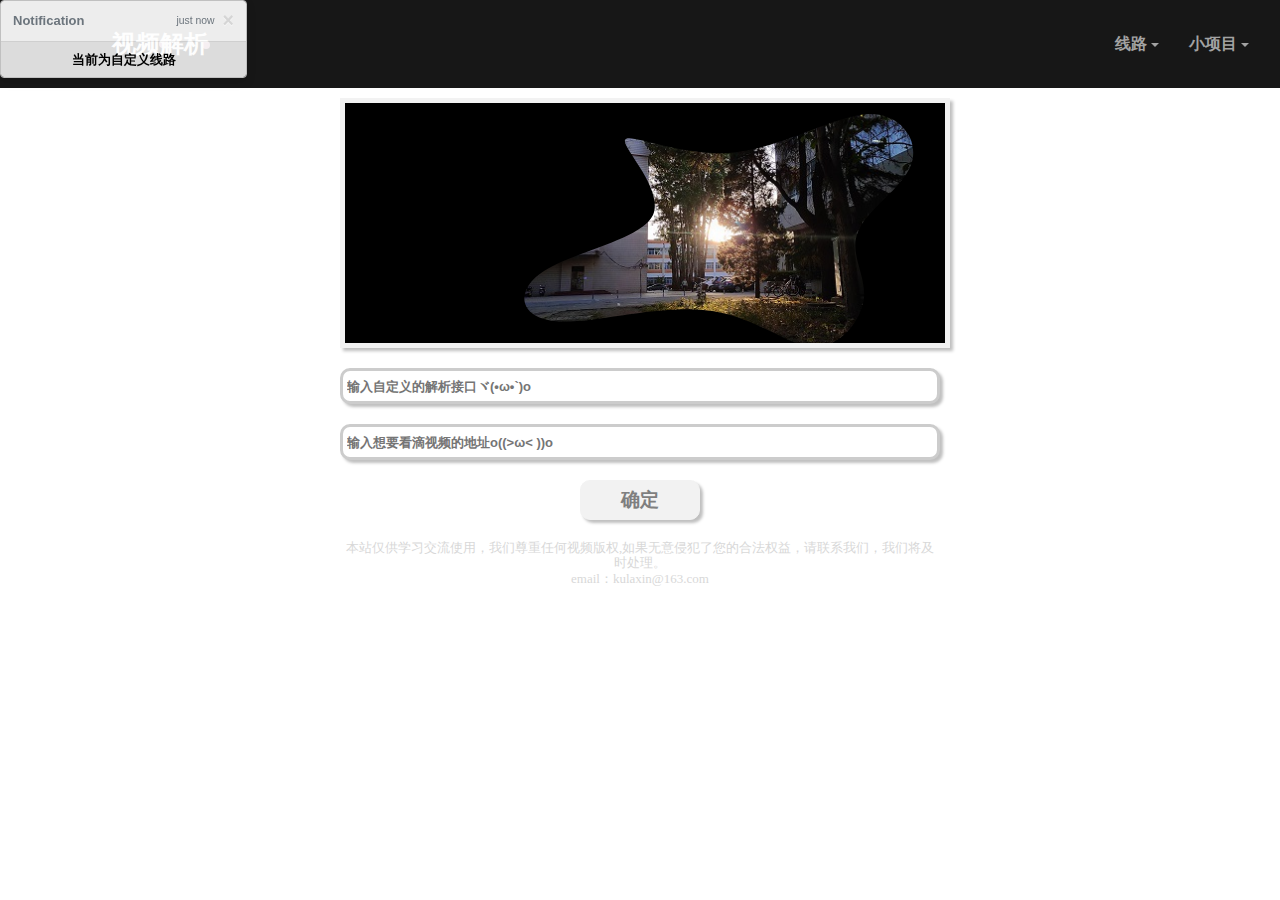
<file: index.html>
<!doctype html>
<html>

<head>
    <meta charset="utf-8">
    <title>KLXVP</title>
    <meta name="viewport" content="width=device-width, initial-scale=1.0">
    <link href="font-awesome.min.css" rel="stylesheet">
    <link href="videojiexipro.css" rel="stylesheet">
    <link href="index.css" rel="stylesheet">
    <script src="jquery-1.12.4.min.js"></script>
    <script src="jquery-ui.min.js"></script>
    <script src="popper.min.js"></script>
    <script src="util.min.js"></script>
    <script src="collapse.min.js"></script>
    <script src="dropdown.min.js"></script>
    <script src="toast.min.js"></script>
    <script src="wwb16.min.js"></script>
    <script src="vp.js"></script>
    <script>
        $(document).ready(function() {
            $("a[href*='#header']").click(function(event) {
                event.preventDefault();
                $('html, body').stop().animate({
                    scrollTop: $('#wb_header').offset().top
                }, 600, 'easeOutCirc');
            });

            function bubbleTextJavaScript1() {
                var bubbleArray = [];
                var sizeArray = [4, 6, 8, 10];
                for (var i = 0; i < $('.bubbles').width(); i++) {
                    bubbleArray.push(i);
                }

                function randomValue(arr) {
                    return arr[Math.floor(Math.random() * arr.length)];
                }
                setInterval(function() {
                    var size = randomValue(sizeArray);
                    $('.bubbles').append('<div class="bubble" style="left: ' + randomValue(bubbleArray) + 'px; width: ' + size + 'px; height:' + size + 'px;"></div>');
                    $('.bubble').animate({
                        'bottom': '100%',
                        'opacity': '-=0.7'
                    }, 4000, function() {
                        $(this).remove()
                    });
                }, 350);
            }
            bubbleTextJavaScript1();
            $('#ThemeableMenu1 .dropdown-toggle').dropdown({
                popperConfig: {
                    placement: 'bottom-start',
                    modifiers: {
                        computeStyle: {
                            gpuAcceleration: false
                        }
                    }
                }
            });
            $(document).on('click', '.ThemeableMenu1-navbar-collapse.show', function(e) {
                if ($(e.target).is('a') && ($(e.target).attr('class') != 'dropdown-toggle')) {
                    $(this).collapse('hide');
                }
            });
            $("#Toast1").toast({
                animation: true,
                autohide: true,
                delay: 3000
            });
            $("#Toast1").toast('show');
            $("#Toast2").toast({
                animation: true,
                autohide: true,
                delay: 6000
            });
        });
    </script>
</head>

<body>
    <div id="wb_header">
        <div id="header">
            <div class="row">
                <div class="col-1">
                    <div id="wb_JavaScript1" style="display:inline-block;width:100%;z-index:0;">
                        <div style="color:#F2F2F2;font-size:24px;font-family:Microsoft JhengHei UI;font-weight:bold;text-decoration:%underline%;animation: spinZ 4000s linear infinite;text-align:center" id="JavaScript1">
                            <div class="bubbles">
                                <div class="text">视频解析</div>
                            </div>
                        </div>
                    </div>
                </div>
                <div class="col-2">
                    <div id="wb_ThemeableMenu1" style="display:inline-block;width:100%;z-index:1;">
                        <div id="ThemeableMenu1" class="ThemeableMenu1" style="width:100%;height:auto !important;">
                            <div class="container">
                                <div class="navbar-header">
                                    <button type="button" class="navbar-toggle" data-toggle="collapse" data-target=".ThemeableMenu1-navbar-collapse">
<span class="icon-bar"></span>
<span class="icon-bar"></span>
<span class="icon-bar"></span>
</button>
                                </div>
                                <div class="ThemeableMenu1-navbar-collapse collapse">
                                    <ul class="nav navbar-nav">
                                        <li class="nav-item dropdown">
                                            <a href="#" class="dropdown-toggle" data-toggle="dropdown">线路<b class="caret"></b></a>
                                            <ul class="dropdown-menu">
                                                <li class="nav-item"><a href="./index.html" class="nav-link">自定义线路</a></li>
                                                <li class="nav-item"><a href="./line1.html" class="nav-link">线路1</a></li>
                                                <li class="nav-item"><a href="./line2.html" class="nav-link">线路2</a></li>
                                            </ul>
                                        </li>
                                        <li class="nav-item dropdown">
                                            <a href="#" class="dropdown-toggle" data-toggle="dropdown">小项目<b class="caret"></b></a>
                                            <ul class="dropdown-menu">
                                                <li class="nav-item"><a href="./google.html" class="nav-link">谷歌账号</a></li>
                                                <li class="nav-item"><a href="./shipai.html" class="nav-link">实拍群</a></li>
                                            </ul>
                                        </li>
                                    </ul>
                                </div>
                            </div>
                        </div>
                    </div>
                </div>
            </div>
        </div>
    </div>
    <div id="FlexContainer1">
        <div id="wb_LayoutGrid1">
            <div id="LayoutGrid1">
                <div class="row">
                    <div class="col-1">
                    </div>
                    <div class="col-2">
                        <iframe name="InlineFrame1" id="InlineFrame1" src="./qianru.html" scrolling="no" allowfullscreen></iframe>
                    </div>
                    <div class="col-3">
                    </div>
                </div>
            </div>
        </div>
    </div>
    <div id="FlexContainer2">
        <div id="wb_LayoutGrid2">
            <div id="LayoutGrid2">
                <div class="row">
                    <div class="col-1">
                    </div>
                    <div class="col-2">
                        <input type="url" id="Editbox2" style="display:block;width: 100%;height:36px;z-index:5;" name="Editbox1" value="" spellcheck="false" placeholder="&#36755;&#20837;&#33258;&#23450;&#20041;&#30340;&#35299;&#26512;&#25509;&#21475;&#12542;(&#8226;&#969;&#8226;`)o">
                    </div>
                    <div class="col-3">
                    </div>
                </div>
            </div>
        </div>
    </div>
    <div id="FlexContainer3">
        <div id="wb_LayoutGrid3">
            <div id="LayoutGrid3">
                <div class="row">
                    <div class="col-1">
                    </div>
                    <div class="col-2">
                        <input type="url" id="Editbox1" style="display:block;width: 100%;height:36px;z-index:8;" name="Editbox1" value="" spellcheck="false" placeholder="&#36755;&#20837;&#24819;&#35201;&#30475;&#28404;&#35270;&#39057;&#30340;&#22320;&#22336;o((&gt;&#969;&lt; ))o">
                    </div>
                    <div class="col-3">
                    </div>
                </div>
            </div>
        </div>
    </div>


    <div id="FlexContainer4">
        <div id="wb_LayoutGrid4">
            <div id="LayoutGrid4">
                <div class="row">
                    <div class="col-1">
                    </div>
                    <div class="col-2">
                        <input type="button" id="Button1" onclick="vp0();$('#Toast2').toast('show');return false;" name="" value="确定" style="display:inline-block;width:120px;height:40px;z-index:11;">
                    </div>
                    <div class="col-3">
                    </div>
                </div>
            </div>
        </div>
    </div>
    <div id="FlexContainer5">
        <div id="wb_LayoutGrid5">
            <div id="LayoutGrid5">
                <div class="row">
                    <div class="col-1">
                    </div>
                    <div class="col-2">
                        <div id="wb_Text1">
                            <span style="background-color:#FFFFFF;color:#D8D8D8;font-family:微软雅黑;font-size:13px;">本站仅供学习交流使用，我们尊重任何视频版权</span><span style="background-color:#FFFFFF;color:#D8D8D8;font-family:Calibri;font-size:13px;">,</span><span style="background-color:#FFFFFF;color:#D8D8D8;font-family:微软雅黑;font-size:13px;">如果无意侵犯了您的合法权益，请联系我们，我们将及时处理。<br>email：kulaxin@163.com</span>
                        </div>
                    </div>
                    <div class="col-3">
                    </div>
                </div>
            </div>
        </div>
    </div>
    <div aria-live="polite" aria-atomic="true" id="toasts">
        <div id="Toast1" class="toast hide" role="alert" aria-live="assertive" aria-atomic="true">
            <div class="toast-header">
                <strong>Notification</strong>
                <small class="text-muted">just now</small>
                <button type="button" class="close" data-dismiss="toast" aria-label="Close">
         <span aria-hidden="true">&times;</span>
      </button>
            </div>
            <div class="toast-body">
                <p style="color:#000000;"><span style="font-weight:bold;">当前为自定义线路</span></p>
            </div>
        </div>
        <div id="Toast2" class="toast hide" role="alert" aria-live="assertive" aria-atomic="true">
            <div class="toast-header">
                <strong>Notification</strong>
                <small class="text-muted">just now</small>
                <button type="button" class="close" data-dismiss="toast" aria-label="Close">
         <span aria-hidden="true">&times;</span>
      </button>
            </div>
            <div class="toast-body">
                <p style="font-weight:bold;color:#000000;">OK 正在解析（￣︶￣）↗</p>
                <p style="font-weight:bold;color:#000000;">如果长时间没有反应，就换个线路哦</p>
            </div>
        </div>
    </div>
</body>

</html>
</file>
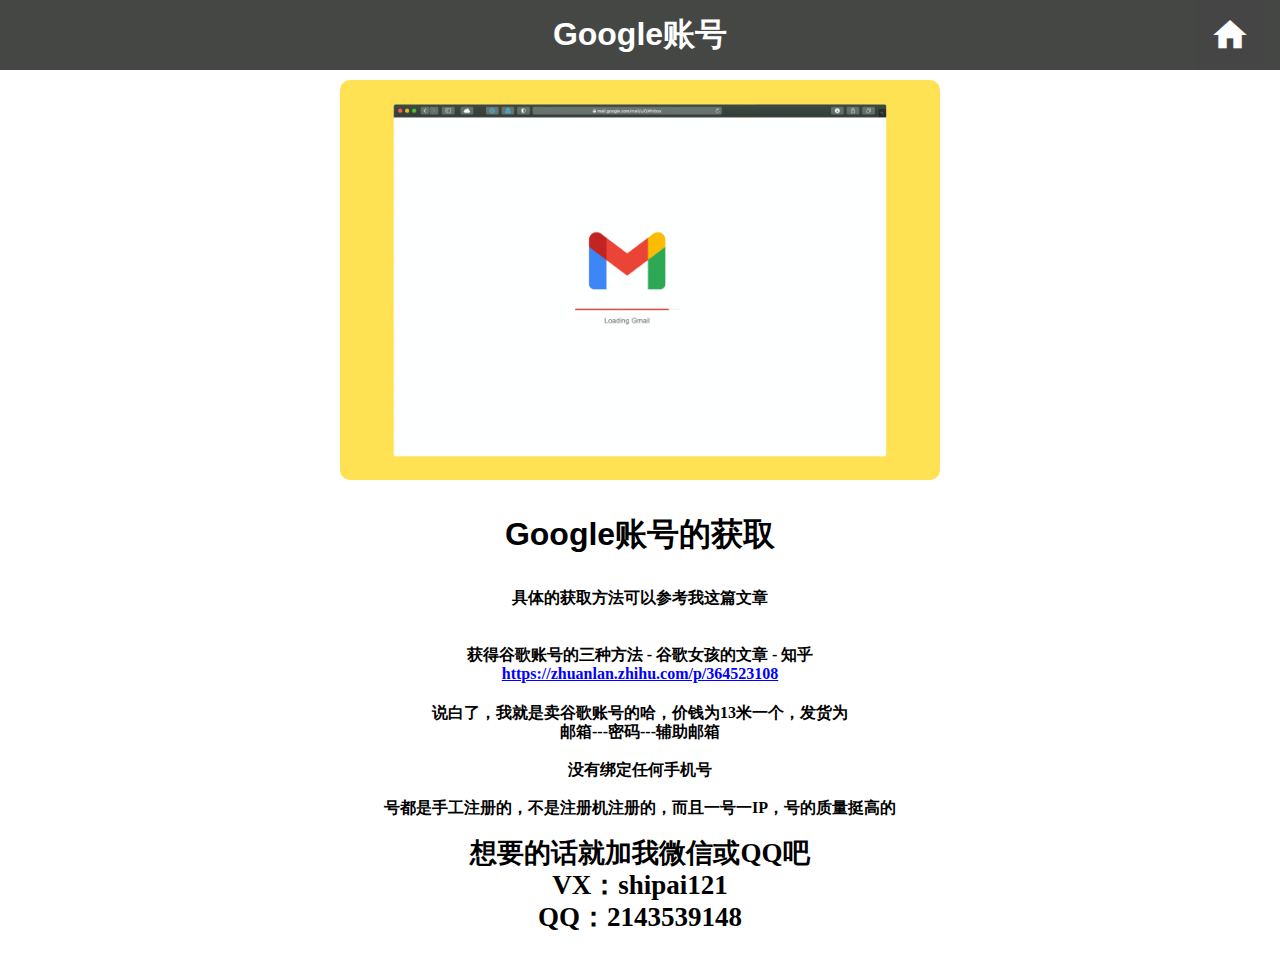
<file: google.html>
<!doctype html>
<html>
<head>
<meta charset="utf-8">
<title>GA</title>
<meta name="viewport" content="width=device-width, initial-scale=1.0">
<link href="videojiexipro.css" rel="stylesheet">
<link href="google.css" rel="stylesheet">
</head>
<body>
<div id="wb_PageHeader">
<div id="PageHeader">
<div class="row">
<div class="col-1">
</div>
<div class="col-2">
<div id="wb_Heading1" style="display:inline-block;width:100%;z-index:0;">
<h1 id="Heading1">Google账号</h1>
</div>
</div>
<div class="col-3">
<div id="wb_FontAwesomeIcon1" style="display:inline-block;width:40px;height:40px;text-align:center;z-index:1;">
<a href="./index.html"><div id="FontAwesomeIcon1"><i class="FontAwesomeIcon1"></i></div></a>
</div>
</div>
</div>
</div>
</div>
<div id="FlexContainer1">
<div id="wb_LayoutGrid1">
<div id="LayoutGrid1">
<div class="row">
<div class="col-1">
</div>
<div class="col-2">
<picture id="wb_Picture1" style="display:block;width: 100%;height:auto;z-index:2">
<img src="images/solen-feyissa-M7zS8puGg18-unsplash.jpg" id="Picture1" alt="">
</picture>
</div>
<div class="col-3">
</div>
</div>
</div>
</div>
</div>
<div id="FlexContainer2">
<div id="wb_LayoutGrid2">
<div id="LayoutGrid2">
<div class="row">
<div class="col-1">
</div>
<div class="col-2">
<div id="wb_Heading2" style="display:inline-block;width:100%;z-index:5;">
<h1 id="Heading2">Google账号的获取</h1>
</div>
</div>
<div class="col-3">
</div>
</div>
</div>
</div>
</div>
<div id="FlexContainer3">
<div id="wb_LayoutGrid3">
<div id="LayoutGrid3">
<div class="row">
<div class="col-1">
</div>
<div class="col-2">
<div id="wb_Text1">
<span style="color:#000000;font-family:微软雅黑;font-size:16px;"><strong>具体的获取方法可以参考我这篇文章<br><br><br>获得谷歌账号的三种方法 - 谷歌女孩的文章 - 知乎<br><a href="https://zhuanlan.zhihu.com/p/364523108">https://zhuanlan.zhihu.com/p/364523108</a></strong></span>
</div>
</div>
<div class="col-3">
</div>
</div>
</div>
</div>
</div>
<div id="FlexContainer4">
<div id="wb_LayoutGrid4">
<div id="LayoutGrid4">
<div class="row">
<div class="col-1">
</div>
<div class="col-2">
<div id="wb_Text2">
<span style="color:#000000;font-family:微软雅黑;font-size:16px;"><strong>说白了，我就是卖谷歌账号的哈，价钱为13米一个，发货为<br>邮箱---密码---辅助邮箱<br><br>没有绑定任何手机号<br><br>号都是手工注册的，不是注册机注册的，而且一号一IP，号的质量挺高的</strong></span>
</div>
</div>
<div class="col-3">
</div>
</div>
</div>
</div>
</div>
<div id="FlexContainer5">
<div id="wb_LayoutGrid5">
<div id="LayoutGrid5">
<div class="row">
<div class="col-1">
</div>
<div class="col-2">
<div id="wb_Text3">
<span style="color:#000000;font-family:微软雅黑;font-size:27px;"><strong>想要的话就加我微信或</strong></span><span style="color:#000000;font-family:Calibri;font-size:27px;"><strong>QQ</strong></span><span style="color:#000000;font-family:微软雅黑;font-size:27px;"><strong>吧<br>VX：shipai121<br>QQ：2143539148<br><br></strong></span>
</div>
</div>
<div class="col-3">
</div>
</div>
</div>
</div>
</div>
</body>
</html>
</file>
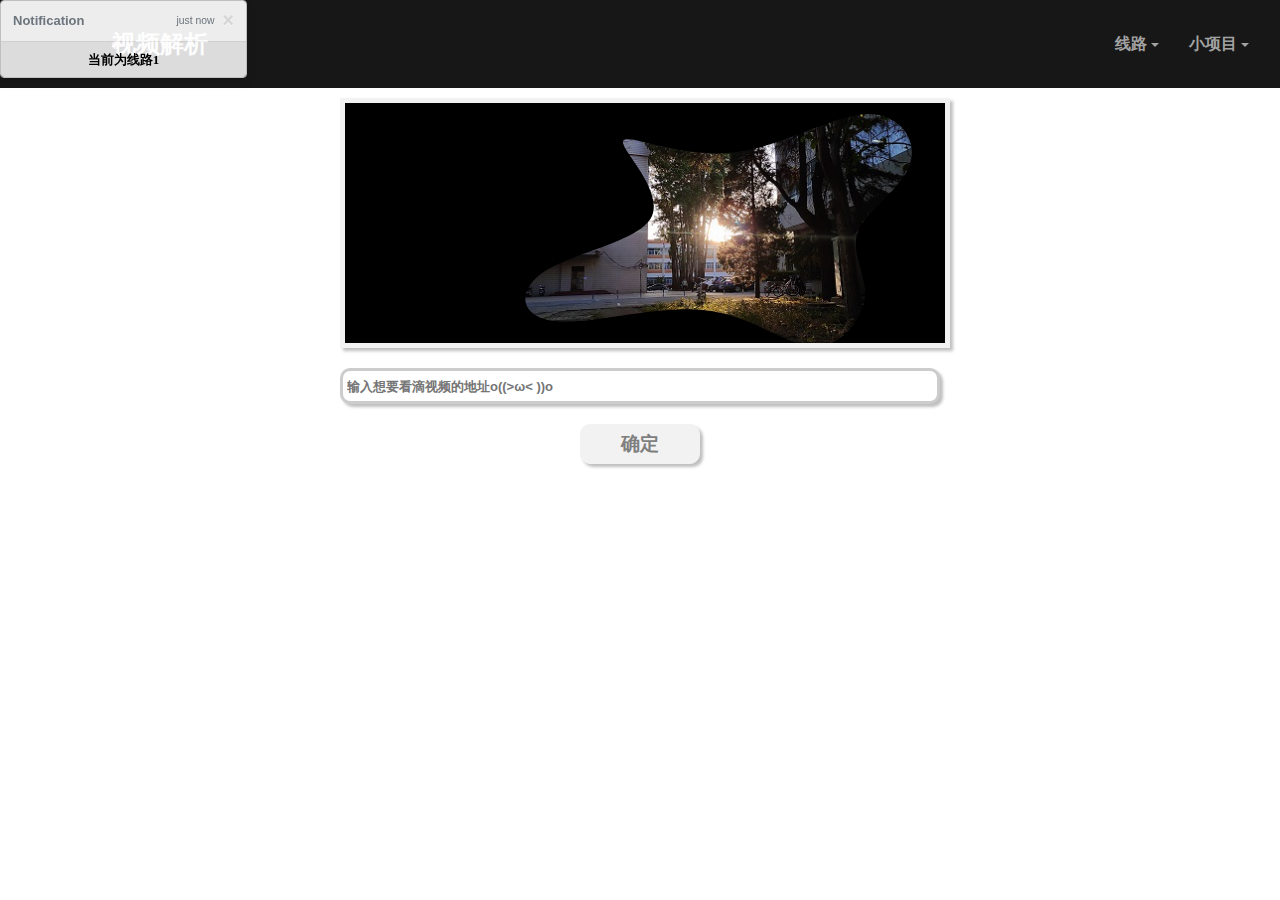
<file: line1.html>
<!doctype html>
<html>

<head>
    <meta charset="utf-8">
    <title>line1</title>
    <meta name="viewport" content="width=device-width, initial-scale=1.0">
    <link href="font-awesome.min.css" rel="stylesheet">
    <link href="videojiexipro.css" rel="stylesheet">
    <link href="line1.css" rel="stylesheet">
    <script src="jquery-1.12.4.min.js"></script>
    <script src="jquery-ui.min.js"></script>
    <script src="popper.min.js"></script>
    <script src="util.min.js"></script>
    <script src="collapse.min.js"></script>
    <script src="dropdown.min.js"></script>
    <script src="toast.min.js"></script>
    <script src="wwb16.min.js"></script>
    <script src="vp.js"></script>
    <script>
        $(document).ready(function() {
            $("a[href*='#header']").click(function(event) {
                event.preventDefault();
                $('html, body').stop().animate({
                    scrollTop: $('#wb_header').offset().top
                }, 600, 'easeOutCirc');
            });

            function bubbleTextJavaScript1() {
                var bubbleArray = [];
                var sizeArray = [4, 6, 8, 10];
                for (var i = 0; i < $('.bubbles').width(); i++) {
                    bubbleArray.push(i);
                }

                function randomValue(arr) {
                    return arr[Math.floor(Math.random() * arr.length)];
                }
                setInterval(function() {
                    var size = randomValue(sizeArray);
                    $('.bubbles').append('<div class="bubble" style="left: ' + randomValue(bubbleArray) + 'px; width: ' + size + 'px; height:' + size + 'px;"></div>');
                    $('.bubble').animate({
                        'bottom': '100%',
                        'opacity': '-=0.7'
                    }, 4000, function() {
                        $(this).remove()
                    });
                }, 350);
            }
            bubbleTextJavaScript1();
            $('#ThemeableMenu1 .dropdown-toggle').dropdown({
                popperConfig: {
                    placement: 'bottom-start',
                    modifiers: {
                        computeStyle: {
                            gpuAcceleration: false
                        }
                    }
                }
            });
            $(document).on('click', '.ThemeableMenu1-navbar-collapse.show', function(e) {
                if ($(e.target).is('a') && ($(e.target).attr('class') != 'dropdown-toggle')) {
                    $(this).collapse('hide');
                }
            });
            $("#Toast1").toast({
                animation: true,
                autohide: true,
                delay: 3000
            });
            $("#Toast1").toast('show');
            $("#Toast2").toast({
                animation: true,
                autohide: true,
                delay: 6000
            });
        });
    </script>
    <!-- 请在此处插入 Google Analytics(谷歌分析)代码 -->
</head>

<body>
    <div id="wb_header">
        <div id="header">
            <div class="row">
                <div class="col-1">
                    <div id="wb_JavaScript1" style="display:inline-block;width:100%;z-index:0;">
                        <div style="color:#F2F2F2;font-size:24px;font-family:Microsoft JhengHei UI;font-weight:bold;text-decoration:%underline%;animation: spinZ 4000s linear infinite;text-align:center" id="JavaScript1">
                            <div class="bubbles">
                                <div class="text">视频解析</div>
                            </div>
                        </div>
                    </div>
                </div>
                <div class="col-2">
                    <div id="wb_ThemeableMenu1" style="display:inline-block;width:100%;z-index:1;">
                        <div id="ThemeableMenu1" class="ThemeableMenu1" style="width:100%;height:auto !important;">
                            <div class="container">
                                <div class="navbar-header">
                                    <button type="button" class="navbar-toggle" data-toggle="collapse" data-target=".ThemeableMenu1-navbar-collapse">
<span class="icon-bar"></span>
<span class="icon-bar"></span>
<span class="icon-bar"></span>
</button>
                                </div>
                                <div class="ThemeableMenu1-navbar-collapse collapse">
                                    <ul class="nav navbar-nav">
                                        <li class="nav-item dropdown">
                                            <a href="#" class="dropdown-toggle" data-toggle="dropdown">线路<b class="caret"></b></a>
                                            <ul class="dropdown-menu">
                                                <li class="nav-item"><a href="./index.html" class="nav-link">自定义线路</a></li>
                                                <li class="nav-item"><a href="./line1.html" class="nav-link">线路1</a></li>
                                                <li class="nav-item"><a href="./line2.html" class="nav-link">线路2</a></li>
                                            </ul>
                                        </li>
                                        <li class="nav-item dropdown">
                                            <a href="#" class="dropdown-toggle" data-toggle="dropdown">小项目<b class="caret"></b></a>
                                            <ul class="dropdown-menu">
                                                <li class="nav-item"><a href="./google.html" class="nav-link">谷歌账号</a></li>
                                                <li class="nav-item"><a href="./shipai.html" class="nav-link">实拍群</a></li>
                                            </ul>
                                        </li>
                                    </ul>
                                </div>
                            </div>
                        </div>
                    </div>
                </div>
            </div>
        </div>
    </div>
    <div id="FlexContainer1">
        <div id="wb_LayoutGrid1">
            <div id="LayoutGrid1">
                <div class="row">
                    <div class="col-1">
                    </div>
                    <div class="col-2">
                        <iframe name="InlineFrame1" id="InlineFrame1" src="./qianru.html" scrolling="no" allowfullscreen></iframe>
                    </div>
                    <div class="col-3">
                    </div>
                </div>
            </div>
        </div>
    </div>
    <div id="FlexContainer2">
        <div id="wb_LayoutGrid2">
            <div id="LayoutGrid2">
                <div class="row">
                    <div class="col-1">
                    </div>
                    <div class="col-2">
                        <input type="url" id="Editbox1" style="display:block;width: 100%;height:36px;z-index:5;" name="Editbox1" value="" spellcheck="false" placeholder="&#36755;&#20837;&#24819;&#35201;&#30475;&#28404;&#35270;&#39057;&#30340;&#22320;&#22336;o((&gt;&#969;&lt; ))o">
                    </div>
                    <div class="col-3">
                    </div>
                </div>
            </div>
        </div>
    </div>
    <div id="FlexContainer3">
        <div id="wb_LayoutGrid3">
            <div id="LayoutGrid3">
                <div class="row">
                    <div class="col-1">
                    </div>
                    <div class="col-2">
                        <input type="button" id="Button1" onclick="vp1();$('#Toast2').toast('show');return false;" name="" value="确定" style="display:inline-block;width:120px;height:40px;z-index:8;">
                    </div>
                    <div class="col-3">
                    </div>
                </div>
            </div>
        </div>
    </div>


    <div aria-live="polite" aria-atomic="true" id="toasts">
        <div id="Toast1" class="toast hide" role="alert" aria-live="assertive" aria-atomic="true">
            <div class="toast-header">
                <strong>Notification</strong>
                <small class="text-muted">just now</small>
                <button type="button" class="close" data-dismiss="toast" aria-label="Close">
         <span aria-hidden="true">&times;</span>
      </button>
            </div>
            <div class="toast-body">
                <p style="color:#000000;"><span style="font-weight:bold;">当前为线路</span><span style="font-weight:bold;">1</span></p>
            </div>
        </div>
        <div id="Toast2" class="toast hide" role="alert" aria-live="assertive" aria-atomic="true">
            <div class="toast-header">
                <strong>Notification</strong>
                <small class="text-muted">just now</small>
                <button type="button" class="close" data-dismiss="toast" aria-label="Close">
         <span aria-hidden="true">&times;</span>
      </button>
            </div>
            <div class="toast-body">
                <p style="font-weight:bold;color:#000000;">OK 正在解析(～￣(OO)￣)ブ</p>
                <p style="font-weight:bold;color:#000000;">如果长时间没有反应，就换个线路哦</p>
            </div>
        </div>
    </div>
</body>

</html>
</file>
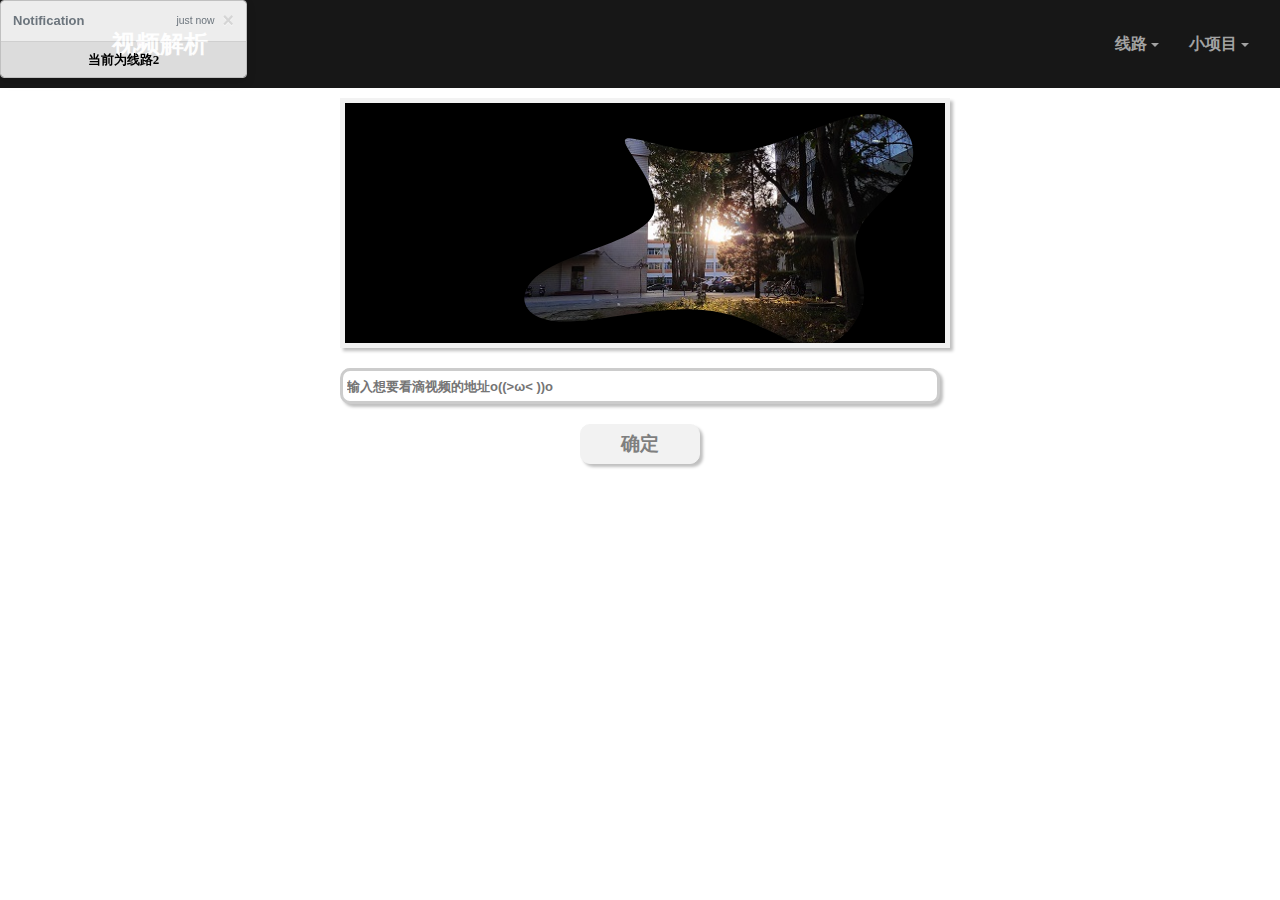
<file: line2.html>
<!doctype html>
<html>

<head>
    <meta charset="utf-8">
    <title>line2</title>
    <meta name="viewport" content="width=device-width, initial-scale=1.0">
    <link href="font-awesome.min.css" rel="stylesheet">
    <link href="videojiexipro.css" rel="stylesheet">
    <link href="line2.css" rel="stylesheet">
    <script src="jquery-1.12.4.min.js"></script>
    <script src="jquery-ui.min.js"></script>
    <script src="popper.min.js"></script>
    <script src="util.min.js"></script>
    <script src="collapse.min.js"></script>
    <script src="dropdown.min.js"></script>
    <script src="toast.min.js"></script>
    <script src="wwb16.min.js"></script>
    <script src="vp.js"></script>
    <script>
        $(document).ready(function() {
            $("a[href*='#header']").click(function(event) {
                event.preventDefault();
                $('html, body').stop().animate({
                    scrollTop: $('#wb_header').offset().top
                }, 600, 'easeOutCirc');
            });

            function bubbleTextJavaScript1() {
                var bubbleArray = [];
                var sizeArray = [4, 6, 8, 10];
                for (var i = 0; i < $('.bubbles').width(); i++) {
                    bubbleArray.push(i);
                }

                function randomValue(arr) {
                    return arr[Math.floor(Math.random() * arr.length)];
                }
                setInterval(function() {
                    var size = randomValue(sizeArray);
                    $('.bubbles').append('<div class="bubble" style="left: ' + randomValue(bubbleArray) + 'px; width: ' + size + 'px; height:' + size + 'px;"></div>');
                    $('.bubble').animate({
                        'bottom': '100%',
                        'opacity': '-=0.7'
                    }, 4000, function() {
                        $(this).remove()
                    });
                }, 350);
            }
            bubbleTextJavaScript1();
            $('#ThemeableMenu1 .dropdown-toggle').dropdown({
                popperConfig: {
                    placement: 'bottom-start',
                    modifiers: {
                        computeStyle: {
                            gpuAcceleration: false
                        }
                    }
                }
            });
            $(document).on('click', '.ThemeableMenu1-navbar-collapse.show', function(e) {
                if ($(e.target).is('a') && ($(e.target).attr('class') != 'dropdown-toggle')) {
                    $(this).collapse('hide');
                }
            });
            $("#Toast1").toast({
                animation: true,
                autohide: true,
                delay: 3000
            });
            $("#Toast1").toast('show');
            $("#Toast2").toast({
                animation: true,
                autohide: true,
                delay: 6000
            });
        });
    </script>
</head>

<body>
    <div id="wb_header">
        <div id="header">
            <div class="row">
                <div class="col-1">
                    <div id="wb_JavaScript1" style="display:inline-block;width:100%;z-index:0;">
                        <div style="color:#F2F2F2;font-size:24px;font-family:Microsoft JhengHei UI;font-weight:bold;text-decoration:%underline%;animation: spinZ 4000s linear infinite;text-align:center" id="JavaScript1">
                            <div class="bubbles">
                                <div class="text">视频解析</div>
                            </div>
                        </div>
                    </div>
                </div>
                <div class="col-2">
                    <div id="wb_ThemeableMenu1" style="display:inline-block;width:100%;z-index:1;">
                        <div id="ThemeableMenu1" class="ThemeableMenu1" style="width:100%;height:auto !important;">
                            <div class="container">
                                <div class="navbar-header">
                                    <button type="button" class="navbar-toggle" data-toggle="collapse" data-target=".ThemeableMenu1-navbar-collapse">
<span class="icon-bar"></span>
<span class="icon-bar"></span>
<span class="icon-bar"></span>
</button>
                                </div>
                                <div class="ThemeableMenu1-navbar-collapse collapse">
                                    <ul class="nav navbar-nav">
                                        <li class="nav-item dropdown">
                                            <a href="#" class="dropdown-toggle" data-toggle="dropdown">线路<b class="caret"></b></a>
                                            <ul class="dropdown-menu">
                                                <li class="nav-item"><a href="./index.html" class="nav-link">自定义线路</a></li>
                                                <li class="nav-item"><a href="./line1.html" class="nav-link">线路1</a></li>
                                                <li class="nav-item"><a href="./line2.html" class="nav-link">线路2</a></li>
                                            </ul>
                                        </li>
                                        <li class="nav-item dropdown">
                                            <a href="#" class="dropdown-toggle" data-toggle="dropdown">小项目<b class="caret"></b></a>
                                            <ul class="dropdown-menu">
                                                <li class="nav-item"><a href="./google.html" class="nav-link">谷歌账号</a></li>
                                                <li class="nav-item"><a href="./shipai.html" class="nav-link">实拍群</a></li>
                                            </ul>
                                        </li>
                                    </ul>
                                </div>
                            </div>
                        </div>
                    </div>
                </div>
            </div>
        </div>
    </div>
    <div id="FlexContainer1">
        <div id="wb_LayoutGrid1">
            <div id="LayoutGrid1">
                <div class="row">
                    <div class="col-1">
                    </div>
                    <div class="col-2">
                        <iframe name="InlineFrame1" id="InlineFrame1" src="./qianru.html" scrolling="no" allowfullscreen></iframe>
                    </div>
                    <div class="col-3">
                    </div>
                </div>
            </div>
        </div>
    </div>
    <div id="FlexContainer2">
        <div id="wb_LayoutGrid2">
            <div id="LayoutGrid2">
                <div class="row">
                    <div class="col-1">
                    </div>
                    <div class="col-2">
                        <input type="url" id="Editbox1" style="display:block;width: 100%;height:36px;z-index:5;" name="Editbox1" value="" spellcheck="false" placeholder="&#36755;&#20837;&#24819;&#35201;&#30475;&#28404;&#35270;&#39057;&#30340;&#22320;&#22336;o((&gt;&#969;&lt; ))o">
                    </div>
                    <div class="col-3">
                    </div>
                </div>
            </div>
        </div>
    </div>
    <div id="FlexContainer3">
        <div id="wb_LayoutGrid3">
            <div id="LayoutGrid3">
                <div class="row">
                    <div class="col-1">
                    </div>
                    <div class="col-2">
                        <input type="button" id="Button1" onclick="vp2();$('#Toast2').toast('show');return false;" name="" value="确定" style="display:inline-block;width:120px;height:40px;z-index:8;">
                    </div>
                    <div class="col-3">
                    </div>
                </div>
            </div>
        </div>
    </div>


    <div aria-live="polite" aria-atomic="true" id="toasts">
        <div id="Toast1" class="toast hide" role="alert" aria-live="assertive" aria-atomic="true">
            <div class="toast-header">
                <strong>Notification</strong>
                <small class="text-muted">just now</small>
                <button type="button" class="close" data-dismiss="toast" aria-label="Close">
         <span aria-hidden="true">&times;</span>
      </button>
            </div>
            <div class="toast-body">
                <p style="color:#000000;"><span style="font-weight:bold;">当前为线路</span><span style="font-weight:bold;">2</span></p>
            </div>
        </div>
        <div id="Toast2" class="toast hide" role="alert" aria-live="assertive" aria-atomic="true">
            <div class="toast-header">
                <strong>Notification</strong>
                <small class="text-muted">just now</small>
                <button type="button" class="close" data-dismiss="toast" aria-label="Close">
         <span aria-hidden="true">&times;</span>
      </button>
            </div>
            <div class="toast-body">
                <p style="font-weight:bold;color:#000000;">OK 正在解析(～￣(OO)￣)ブ</p>
                <p style="font-weight:bold;color:#000000;">如果长时间没有反应，就换个线路哦</p>
            </div>
        </div>
    </div>
</body>

</html>
</file>
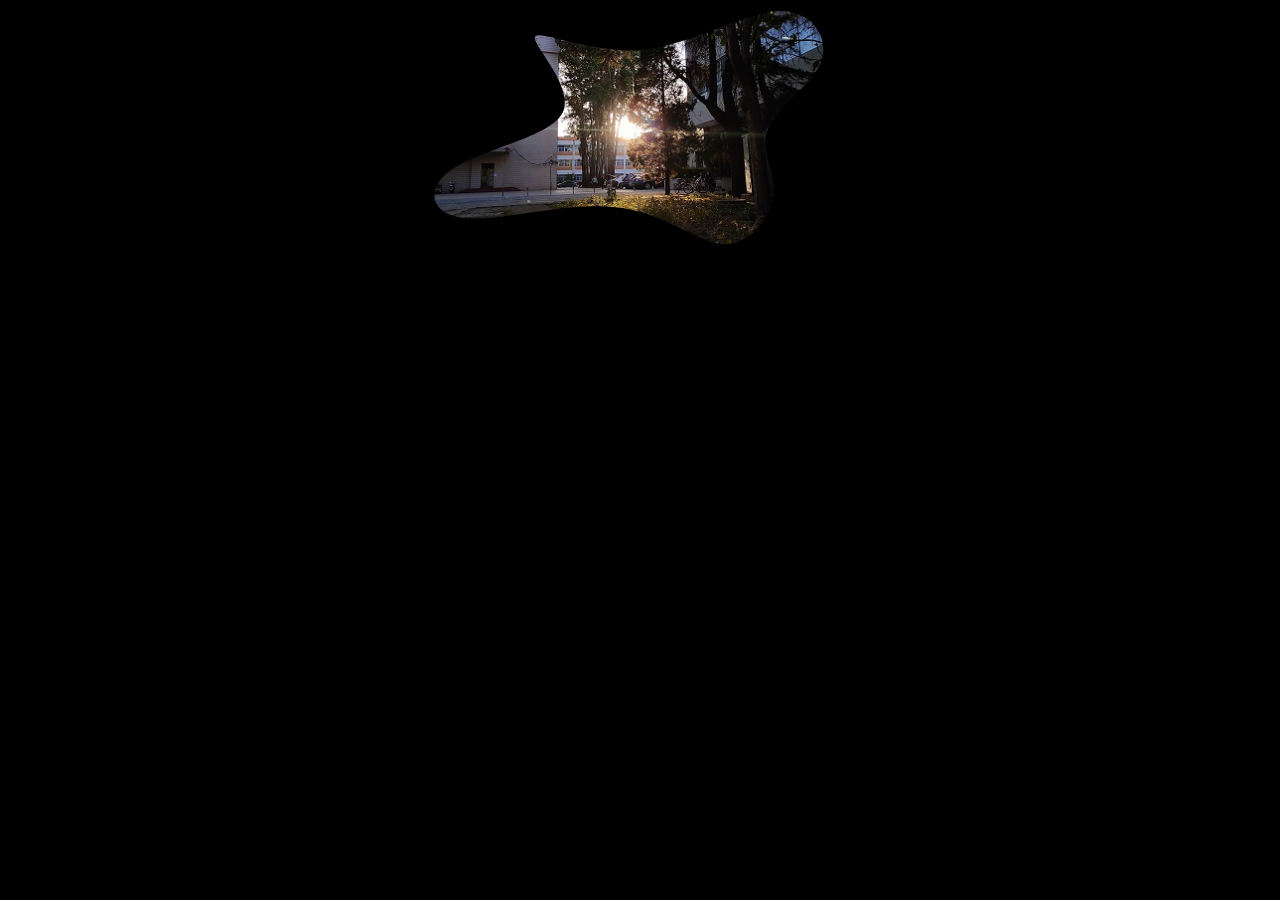
<file: qianru.html>
<!doctype html>
<html>
<head>
<meta charset="utf-8">
<title>无标题页面</title>
<meta name="viewport" content="width=device-width, initial-scale=1.0">
<link href="videojiexipro.css" rel="stylesheet">
<link href="qianru.css" rel="stylesheet">
<script src="anime.min.js"></script>
<script src="polymorph.min.js"></script>
<script>
document.addEventListener('DOMContentLoaded', function(event)
{
   var shapePath = document.querySelector('#MorphingIcon1-shape');
   var paths = ["M372 0 C406 0, 421 31, 406 57 C391 83, 347 103, 335 124 C323 144, 342 165, 342 188 C341 213, 321 240, 295 236 C269 232, 236 197, 184 192 C132 187, 61 211, 26 206 C-9 202, -8 170, 27 149 C63 128, 133 120, 147 95 C161 69, 120 27, 123 19 C127 12, 176 38, 228 36 C281 33, 336 0, 372 0", 
                "M315 9 C355 22, 386 49, 405 78 C422 108, 427 141, 407 165 C386 189, 340 203, 304 215 C268 227, 244 235, 221 234 C198 232, 176 219, 141 221 C106 222, 57 236, 49 228 C40 219, 73 188, 62 159 C51 130, -3 103, 0 91 C3 80, 61 84, 101 70 C140 57, 159 27, 194 12 C227 -3, 275 -4, 315 9", 
                "M323 88 C361 122, 414 152, 413 177 C412 203, 356 225, 311 228 C265 232, 231 217, 171 208 C112 198, 28 195, 6 166 C-16 138, 24 86, 72 49 C120 12, 177 -8, 218 2 C259 12, 284 52, 323 88", 
                "M335 4 C362 14, 365 46, 380 76 C396 107, 423 135, 423 163 C423 192, 394 220, 355 227 C315 234, 265 218, 218 215 C171 212, 127 221, 87 215 C47 209, 12 186, 3 159 C-7 132, 11 102, 37 81 C63 60, 98 49, 129 40 C160 31, 187 25, 224 16 C262 6, 310 -6, 335 4", 
                "M321 2 C354 7, 376 29, 393 52 C411 74, 424 98, 403 113 C382 128, 328 133, 297 148 C266 162, 261 186, 235 204 C210 223, 166 237, 144 225 C122 214, 121 178, 100 156 C80 133, 39 126, 17 111 C-3 96, -6 72, 12 56 C31 40, 70 32, 104 27 C139 22, 169 21, 206 15 C243 8, 288 -3, 321 2"];
   var interpolator = [];
   interpolator[0] = polymorph.interpolate([paths[0], paths[1]]);
   interpolator[1] = polymorph.interpolate([paths[1], paths[2]]);
   interpolator[2] = polymorph.interpolate([paths[2], paths[3]]);
   interpolator[3] = polymorph.interpolate([paths[3], paths[4]]);
   interpolator[4] = polymorph.interpolate([paths[4], paths[0]]);
   let progress = { prop: 0 };
   var pathIndex = 0;
   anime({
      targets: progress,
      prop: 1,
      delay: 0,
      duration: 2000,
      easing: 'easeInOutQuart',
      loop: true,
      direction: 'normal',
      update(anim) 
      {
         shapePath.setAttribute('d', interpolator[pathIndex](progress.prop));
         if (anim.progress == 100)
         {
            pathIndex++;
            if (pathIndex > 4)
               pathIndex = 0;
         }
      }
   });
});
</script>
</head>
<body>
<div id="FlexContainer1">
<div id="wb_LayoutGrid1">
<div id="LayoutGrid1">
<div class="row">
<div class="col-1">
</div>
<div class="col-2">
<div id="wb_MorphingIcon1" style="display:inline-block;width:430px;height:240px;z-index:0;position:relative;">
<svg id="MorphingIcon1" height="100%" width="100%" style="position:absolute;height:100%;width:100%;left:0;top:0" viewBox="0 0 430 240" version="1.1" xmlns="http://www.w3.org/2000/svg">
<defs>
   <pattern id="MorphingIcon1-pattern" patternUnits="userSpaceOnUse" width="430" height="240">
   <image xlink:href="images/qianru.jpg" x="0" y="0" width="100%" height="100%" preserveAspectRatio="xMidYMid slice">
   </pattern>
   <path id="MorphingIcon1-shape" d="M372 0 C406 0, 421 31, 406 57 C391 83, 347 103, 335 124 C323 144, 342 165, 342 188 C341 213, 321 240, 295 236 C269 232, 236 197, 184 192 C132 187, 61 211, 26 206 C-9 202, -8 170, 27 149 C63 128, 133 120, 147 95 C161 69, 120 27, 123 19 C127 12, 176 38, 228 36 C281 33, 336 0, 372 0" />
</defs>
<use xlink:href="#MorphingIcon1-shape" data-href="#MorphingIcon1-shape" style="fill:url(#MorphingIcon1-pattern);stroke:#0963AD;stroke-width:0"/>
</svg>

</div>
</div>
<div class="col-3">
</div>
</div>
</div>
</div>
</div>
</body>
</html>
</file>
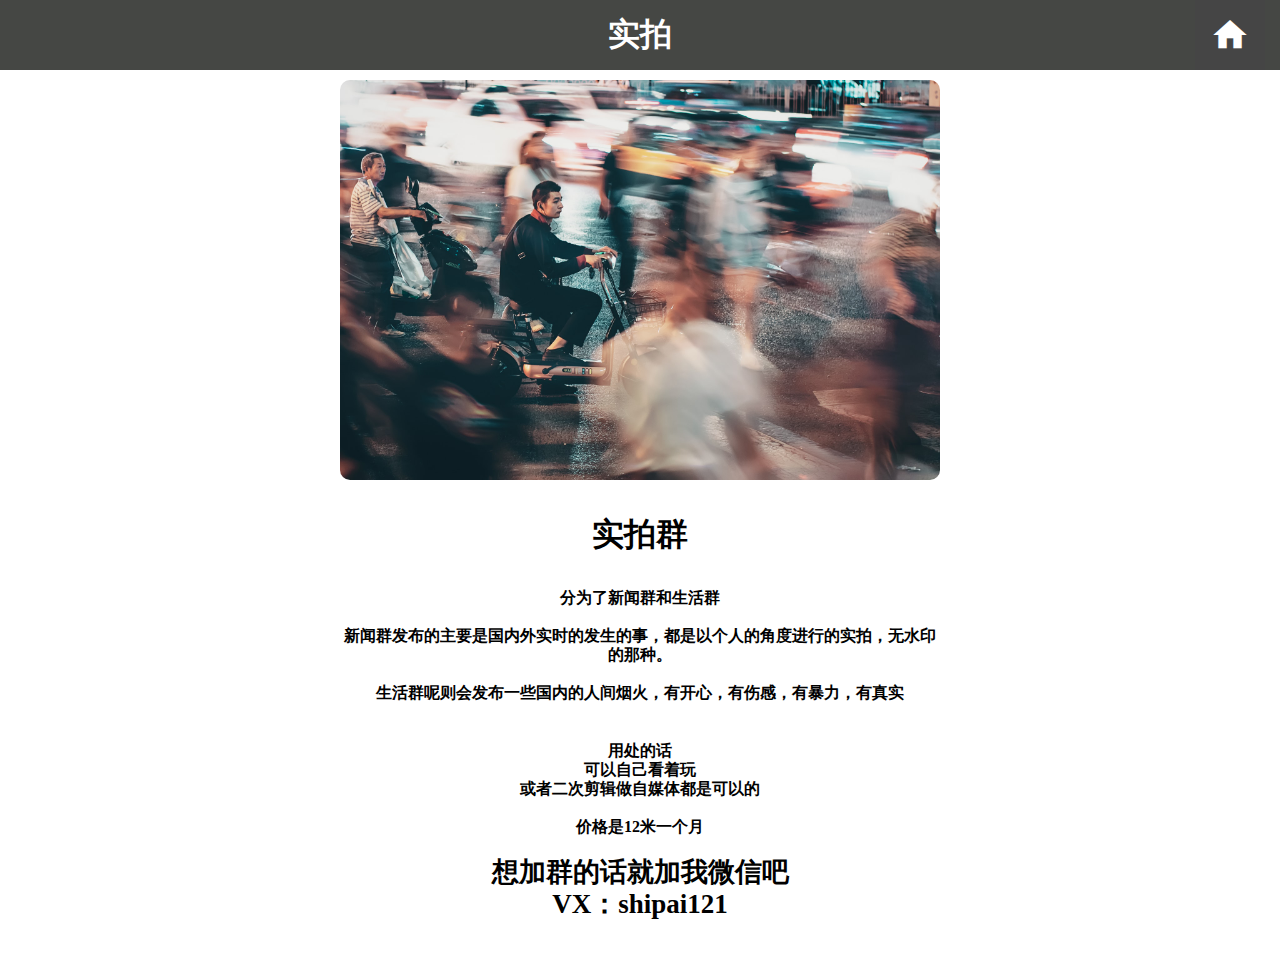
<file: shipai.html>
<!doctype html>
<html>

<head>
    <meta charset="utf-8">
    <title>实拍</title>
    <meta name="generator" content="WYSIWYG Web Builder 16 - https://www.wysiwygwebbuilder.com">
    <meta name="viewport" content="width=device-width, initial-scale=1.0">
    <link href="videojiexipro.css" rel="stylesheet">
    <link href="shipai.css" rel="stylesheet">
</head>

<body>
    <div id="wb_PageHeader">
        <div id="PageHeader">
            <div class="row">
                <div class="col-1">
                </div>
                <div class="col-2">
                    <div id="wb_Heading1" style="display:inline-block;width:100%;z-index:0;">
                        <h1 id="Heading1">实拍</h1>
                    </div>
                </div>
                <div class="col-3">
                    <div id="wb_FontAwesomeIcon1" style="display:inline-block;width:40px;height:40px;text-align:center;z-index:1;">
                        <a href="./index.html">
                            <div id="FontAwesomeIcon1"><i class="FontAwesomeIcon1"></i></div>
                        </a>
                    </div>
                </div>
            </div>
        </div>
    </div>
    <div id="FlexContainer1">
        <div id="wb_LayoutGrid1">
            <div id="LayoutGrid1">
                <div class="row">
                    <div class="col-1">
                    </div>
                    <div class="col-2">
                        <picture id="wb_Picture1" style="display:block;width: 100%;height:auto;z-index:2">
                            <img src="images/zhang-kaiyv-TFm46xTFruI-unsplash.jpg" id="Picture1" alt="">
                        </picture>
                    </div>
                    <div class="col-3">
                    </div>
                </div>
            </div>
        </div>
    </div>
    <div id="FlexContainer2">
        <div id="wb_LayoutGrid2">
            <div id="LayoutGrid2">
                <div class="row">
                    <div class="col-1">
                    </div>
                    <div class="col-2">
                        <div id="wb_Heading2" style="display:inline-block;width:100%;z-index:5;">
                            <h1 id="Heading2">实拍群</h1>
                        </div>
                    </div>
                    <div class="col-3">
                    </div>
                </div>
            </div>
        </div>
    </div>
    <div id="FlexContainer3">
        <div id="wb_LayoutGrid3">
            <div id="LayoutGrid3">
                <div class="row">
                    <div class="col-1">
                    </div>
                    <div class="col-2">
                        <div id="wb_Text1">
                            <span style="color:#000000;font-family:微软雅黑;font-size:16px;"><strong>分为了新闻群和生活群<br><br>新闻群发布的主要是国内外实时的发生的事，都是以个人的角度进行的实拍，无水印的那种。<br><br>生活群呢则会发布一些国内的人间烟火，有开心，有伤感，有暴力，有真实<br><br></strong></span>
                        </div>
                    </div>
                    <div class="col-3">
                    </div>
                </div>
            </div>
        </div>
    </div>
    <div id="FlexContainer4">
        <div id="wb_LayoutGrid4">
            <div id="LayoutGrid4">
                <div class="row">
                    <div class="col-1">
                    </div>
                    <div class="col-2">
                        <div id="wb_Text2">
                            <span style="color:#000000;font-family:微软雅黑;font-size:16px;"><strong>用处的话<br>可以自己看着玩<br>或者二次剪辑做自媒体都是可以的<br><br>价格是12米一个月</strong></span>
                        </div>
                    </div>
                    <div class="col-3">
                    </div>
                </div>
            </div>
        </div>
    </div>
    <div id="FlexContainer5">
        <div id="wb_LayoutGrid5">
            <div id="LayoutGrid5">
                <div class="row">
                    <div class="col-1">
                    </div>
                    <div class="col-2">
                        <div id="wb_Text3">
                            <span style="color:#000000;font-family:微软雅黑;font-size:27px;"><strong>想加群的话就加我微信吧<br>VX：shipai121<br><br></strong></span>
                        </div>
                    </div>
                    <div class="col-3">
                    </div>
                </div>
            </div>
        </div>
    </div>
</body>

</html>
</file>
<file: videojiexipro.css>
@font-face
{
   font-family: "Material Icons";
   src: url('MaterialIcons-Regular.woff') format('woff'),
        url('MaterialIcons-Regular.ttf') format('truetype'),
        url('MaterialIcons-Regular.svg#MaterialIcons-Regular') format('svg'),
        url('MaterialIcons-Regular.eot') format('embedded-opentype');
}
@-webkit-keyframes animate-fade-in-up
{
   0% { -webkit-transform: translate(0px,100px) rotate(0deg) ; opacity: 0;  }
   100% { -webkit-transform: translate(0px,0px) rotate(0deg) ; opacity: 1;  }
}
@-moz-keyframes animate-fade-in-up
{
   0% { -moz-transform: translate(0px,100px) rotate(0deg) ; opacity: 0;  }
   100% { -moz-transform: translate(0px,0px) rotate(0deg) ; opacity: 1;  }
}
@keyframes animate-fade-in-up
{
   0% { transform: translate(0px,100px) rotate(0deg) ; opacity: 0;  }
   100% { transform: translate(0px,0px) rotate(0deg) ; opacity: 1;  }
}
h1, .h1
{
   font-family: Arial;
   font-weight: bold;
   font-size: 32px;
   text-decoration: none;
   color: #000000;
   background-color: transparent;
   margin: 0px 0px 0px 0px;
   padding: 0px 0px 0px 0px;
   display: inline;
}
h2, .h2
{
   font-family: Arial;
   font-weight: bold;
   font-size: 27px;
   text-decoration: none;
   color: #000000;
   background-color: transparent;
   margin: 0px 0px 0px 0px;
   padding: 0px 0px 0px 0px;
   display: inline;
}
h3, .h3
{
   font-family: Arial;
   font-weight: bold;
   font-size: 24px;
   text-decoration: none;
   color: #000000;
   background-color: transparent;
   margin: 0px 0px 0px 0px;
   padding: 0px 0px 0px 0px;
   display: inline;
}
h4, .h4
{
   font-family: Arial;
   font-weight: bold;
   font-size: 21px;
   font-style: italic;
   text-decoration: none;
   color: #000000;
   background-color: transparent;
   margin: 0px 0px 0px 0px;
   padding: 0px 0px 0px 0px;
   display: inline;
}
h5, .h5
{
   font-family: Arial;
   font-weight: bold;
   font-size: 19px;
   text-decoration: none;
   color: #000000;
   background-color: transparent;
   margin: 0px 0px 0px 0px;
   padding: 0px 0px 0px 0px;
   display: inline;
}
h6, .h6
{
   font-family: Arial;
   font-weight: bold;
   font-size: 16px;
   text-decoration: none;
   color: #000000;
   background-color: transparent;
   margin: 0px 0px 0px 0px;
   padding: 0px 0px 0px 0px;
   display: inline;
}
.CustomStyle
{
   font-family: "Courier New";
   font-weight: bold;
   font-size: 16px;
   text-decoration: none;
   color: #2E74B5;
   background-color: transparent;
}
</file>
<file: index.css>
body
{
   background-color: #FFFFFF;
   color: #000000;
   font-family: Arial;
   font-weight: normal;
   font-size: 13px;
   line-height: 1.1875;
   margin: 0;
   padding: 0;
}
a
{
   color: #0000FF;
   text-decoration: underline;
}
a:visited
{
   color: #800080;
}
a:active
{
   color: #FF0000;
}
a:hover
{
   color: #0000FF;
   text-decoration: underline;
}
input:focus, textarea:focus, select:focus
{
   outline: none;
}
#wb_header
{
   clear: both;
   position: relative;
   table-layout: fixed;
   display: table;
   text-align: center;
   width: 100%;
   background-color: #171717;
   background-image: none;
   border: 0px solid #CCCCCC;
   box-sizing: border-box;
   margin: 0;
}
#header
{
   box-sizing: border-box;
   padding: 20px 15px 20px 15px;
   margin-right: auto;
   margin-left: auto;
}
#header > .row
{
   margin-right: -15px;
   margin-left: -15px;
}
#header > .row > .col-1, #header > .row > .col-2
{
   box-sizing: border-box;
   font-size: 0px;
   min-height: 1px;
   padding-right: 15px;
   padding-left: 15px;
   position: relative;
}
#header > .row > .col-1, #header > .row > .col-2
{
   float: left;
}
#header > .row > .col-1
{
   background-color: transparent;
   background-image: none;
   border: 0px solid #FFFFFF;
   width: 25%;
   text-align: left;
}
#header > .row > .col-2
{
   background-color: transparent;
   background-image: none;
   border: 0px solid #FFFFFF;
   width: 75%;
   text-align: left;
}
#header:before,
#header:after,
#header .row:before,
#header .row:after
{
   display: table;
   content: " ";
}
#header:after,
#header .row:after
{
   clear: both;
}
@media (max-width: 320px)
{
#header > .row > .col-1, #header > .row > .col-2
{
   float: none;
   width: 100% !important;
}
}
.ThemeableMenu1 .hide 
{
   display: none!important;
}
.ThemeableMenu1 .show 
{
   display: block!important;
}
.ThemeableMenu1 .hidden
{
   display: none!important;
   visibility: hidden!important;
}
.ThemeableMenu1 .nav
{
   font-family: Arial;
   font-weight: bold;
   font-size: 16px;
   font-style: normal;
   color: #2B2B2B;
   text-align: left;
}
#ThemeableMenu1, .ThemeableMenu1 .nav, .ThemeableMenu1 *
{
   margin: 0;
   padding: 0;
   box-sizing: border-box;
   line-height: 1;
   list-style: none;
}
.ThemeableMenu1 .nav:before,
.ThemeableMenu1 .nav:after 
{
   content: " ";
   display: table;
}
.ThemeableMenu1 .nav:after 
{
   clear: both;
}
.ThemeableMenu1 .nav a 
{
   text-decoration: none;
}
.ThemeableMenu1 .nav ul
{
   margin-top: 0;
   margin-bottom: 0;
}
.ThemeableMenu1 .nav ul ul
{
   margin-bottom: 0;
}
.ThemeableMenu1 .container 
{
   margin-right: auto;
   margin-left: auto;
   padding: 0;
}
.ThemeableMenu1 .container:before,
.ThemeableMenu1 .container:after 
{
   content: " ";
   display: table;
}
.ThemeableMenu1 .container:after 
{
   clear: both;
}
.ThemeableMenu1 .collapse 
{
   display: none;
}
.ThemeableMenu1 .collapse.show 
{
   display: block;
}
.ThemeableMenu1 .collapsing 
{
   position: relative;
   height: 0;
   overflow: hidden;
   -webkit-transition: height .35s ease;
   transition: height .35s ease;
}
.ThemeableMenu1 .caret 
{
   display: inline-block;
   width: 0;
   height: 0;
   margin-left: 4px;
   vertical-align: middle;
   border-top: 4px solid #000;
   border-right: 4px solid transparent;
   border-left: 4px solid transparent;
   border-bottom: 0 dotted;
}
.ThemeableMenu1 .dropdown 
{
   position: relative;
}
.ThemeableMenu1 .dropdown-toggle:focus 
{
   outline: 0;
}
.ThemeableMenu1 .dropdown-menu 
{
   position: absolute;
   top: 100%;
   left: 0;
   z-index: 1000;
   display: none;
   float: left;
   min-width: 160px;
   padding: 5px 0;
   margin: 2px 0 0;
   list-style: none;
   font-size: 16px;
   background-color: #FFFFFF;
   background-image: none;
   border: 1px solid rgba(197,197,197,1.00);
   border-radius: 0px;
   background-clip: padding-box;
}
.ThemeableMenu1 .dropdown-menu .divider
{
   height: 1px;
   margin: 9px 0;
   overflow: hidden;
   background-color: #C5C5C5;
}
.ThemeableMenu1 .dropdown-menu>li>a 
{
   display: block;
   padding: 3px 20px 3px 20px;
   clear: both;
   line-height: 1.428571429;
   color: #2B2B2B;
   white-space: nowrap;
}
.ThemeableMenu1 .dropdown-menu>li>a:hover,
.ThemeableMenu1 .dropdown-menu>li>a:focus 
{
   text-decoration: none;
   color: #2B2B2B;
   background-color: #EDEDED;
   background-image: none;
}
.ThemeableMenu1 .dropdown-menu>li>a.active,
.ThemeableMenu1 .dropdown-menu>li>a.active:hover,
.ThemeableMenu1 .dropdown-menu>li>a.active:focus
{
   color: #2B2B2B;
   background-color: #EDEDED;
   background-image: none;
   text-decoration: none;
   outline: 0;
}
.ThemeableMenu1 .show>.dropdown-menu 
{
   display: block;
}
.ThemeableMenu1 .show>a 
{
   outline: 0;
}
.ThemeableMenu1 .dropdown-header 
{
   display: block;
   padding: 3px 20px;
   line-height: 1.428571429;
   color: #aeaeae;
}
.ThemeableMenu1 .dropdown-backdrop 
{
   position: fixed;
   left: 0;
   right: 0;
   bottom: 0;
   top: 0;
   z-index: 990;
}
.ThemeableMenu1 .nav>li 
{
   position: relative;
   display: block;
}
.ThemeableMenu1 .nav>li>a 
{
   position: relative;
   display: block;
   padding: 15px 15px 15px 15px;
}
.ThemeableMenu1 .nav .show>a,
.ThemeableMenu1 .nav .show>a:hover,
.ThemeableMenu1 .nav .show>a:focus 
{
   background-color: #ccc;
   border-color: #343A40;
}
.ThemeableMenu1 .nav .nav-divider 
{
   height: 1px;
   margin: 9px 0;
   overflow: hidden;
   background-color: #C5C5C5;
}
.ThemeableMenu1 .nav>li>a>img 
{
   max-width: none;
}
.ThemeableMenu1 .nav .caret 
{
   border-top-color: #343A40;
   border-bottom-color: #343A40;
}
.ThemeableMenu1
{
   position: relative;
}
.ThemeableMenu1:before,
.ThemeableMenu1:after
{
   content: " ";
   display: table;
}
.ThemeableMenu1:after
{
   clear: both;
}
.ThemeableMenu1 .navbar-header:before,
.ThemeableMenu1 .navbar-header:after
{
   content: " ";
   display: table;
}
.ThemeableMenu1 .navbar-header:after
{
   clear: both;
}
.ThemeableMenu1-navbar-collapse 
{
   overflow-x: visible;
   -webkit-overflow-scrolling: touch;
}
.ThemeableMenu1-navbar-collapse:before,
.ThemeableMenu1-navbar-collapse:after
{
   content: " ";
   display: table;
}
.ThemeableMenu1-navbar-collapse:after
{
   clear: both;
}
.ThemeableMenu1-navbar-collapse.show 
{
   overflow-y: auto;
}
.ThemeableMenu1 .navbar-toggle 
{
   position: relative;
   float: right;
   padding: 16px 10px 15px 10px;
   background-color: transparent;
   border: 1px solid transparent;
   border-radius: 0px;
}
.ThemeableMenu1 .navbar-toggle .icon-bar 
{
   display: block;
   width: 22px;
   height: 2px;
   border-radius: 1px;
}
.ThemeableMenu1 .navbar-toggle .icon-bar+.icon-bar
{
   margin-top: 4px;
}
.ThemeableMenu1 .navbar-nav
{
   margin: 6px -15px;
}
.ThemeableMenu1 .navbar-nav>li>.dropdown-menu
{
   margin-top: 0;
   border-top-right-radius: 0;
   border-top-left-radius: 0;
}
.ThemeableMenu1 .navbar-nav>li>a
{
   color: #2B2B2B;
}
.ThemeableMenu1 .navbar-nav>li>a:hover,
.ThemeableMenu1 .navbar-nav>li>a:focus
{
   background-color: #EDEDED;
   background-image: none;
   color: #2B2B2B;
   text-decoration: none;
}
.ThemeableMenu1 .navbar-nav>li>a.active,
.ThemeableMenu1 .navbar-nav>li>a.active:hover,
.ThemeableMenu1 .navbar-nav>li>a.active:focus
{
   color: #2B2B2B;
   background-color: #EDEDED;
   background-image: none;
}
.ThemeableMenu1 .navbar-toggle
{
   border: 1px solid rgba(43,43,43,0.10);
}
.ThemeableMenu1 .navbar-toggle:hover,
.ThemeableMenu1 .navbar-toggle:focus
{
   background-color: transparent;
}
.ThemeableMenu1 .navbar-toggle .icon-bar
{
   background-color: #A2A2A2;
}
.ThemeableMenu1-navbar-collapse
{
   border-color: rgba(197,197,197,1.00);
}
.ThemeableMenu1 .navbar-nav>.dropdown>a:hover .caret,
.ThemeableMenu1 .navbar-nav>.dropdown>a:focus .caret
{
   border-top-color: #2B2B2B;
   border-bottom-color: #2B2B2B;
}
.ThemeableMenu1 .navbar-nav>.show>a,
.ThemeableMenu1 .navbar-nav>.show>a:hover,
.ThemeableMenu1 .navbar-nav>.show>a:focus
{
   background-color: #EDEDED;
   background-image: none;
   color: #2B2B2B;
}
.ThemeableMenu1 .navbar-nav>.show>a .caret,
.ThemeableMenu1 .navbar-nav>.show>a:hover .caret,
.ThemeableMenu1 .navbar-nav>.show>a:focus .caret
{
   border-top-color: #2B2B2B;
   border-bottom-color: #2B2B2B;
}
.ThemeableMenu1 .navbar-nav>.dropdown>a .caret
{
   border-top-color: #2B2B2B;
   border-bottom-color: #2B2B2B;
}
.ThemeableMenu1 .navbar-link
{
   color: #2B2B2B;
}
.ThemeableMenu1 .navbar-link:hover
{
   color: #2B2B2B;
}
.ThemeableMenu1 .navbar-header
{
   color: #A2A2A2;
}
@media (min-width: 480px) 
{
.ThemeableMenu1 .navbar-right .dropdown-menu
{
   right: 0;
   left: auto;
}
.ThemeableMenu1 .navbar-header
{
   float: left;
}
.ThemeableMenu1-navbar-collapse
{
   width: auto;
   border-top: 0;
   box-shadow: none;
}
.ThemeableMenu1-navbar-collapse.collapse
{
   display: block!important;
   height: auto!important;
   padding-bottom: 0;
   overflow: visible!important;
}
.ThemeableMenu1-navbar-collapse.show
{
   overflow-y: auto;
}
.ThemeableMenu1 .navbar-toggle
{
   display: none;
}
.ThemeableMenu1 .navbar-nav 
{
   float: right;
   margin: 0;
}
.ThemeableMenu1 .navbar-nav>li 
{
   float: left;
}
.ThemeableMenu1 .container>.navbar-header,
.ThemeableMenu1 .container>.ThemeableMenu1-navbar-collapse
{
   margin-right: 0;
   margin-left: 0;
}
.ThemeableMenu1 .navbar-nav>.dropdown>a:hover .caret,
.ThemeableMenu1 .navbar-nav>.dropdown>a:focus .caret
{
   border-top-color: #007BFF;
   border-bottom-color: #007BFF;
}
}
@media (max-width: 480px) 
{
.ThemeableMenu1 
{
   background-color: transparent;
   background-image: none;
   border: 1px solid rgba(23,23,23,1.00);
}
.ThemeableMenu1 .navbar-nav
{
   margin: 0;
   background-color: #FFFFFF;
   background-image: none;
}
.ThemeableMenu1 .navbar-nav .show .dropdown-menu
{
   position: static !important;
   float: none;
   width: auto;
   margin-top: 0;
   background-color: transparent;
   border: 0;
   box-shadow: none;
}
.ThemeableMenu1 .navbar-nav .show .dropdown-menu>li>a,
.ThemeableMenu1 .navbar-nav .show .dropdown-menu .dropdown-header
{
   padding: 5px 15px 5px 25px;
}
.ThemeableMenu1 .navbar-nav .show .dropdown-menu>li>a 
{
   line-height: 20px;
}
}
@media (min-width: 480px) 
{
.ThemeableMenu1 
{
   background-color: transparent;
   background-image: none;
   border: 1px solid rgba(23,23,23,1.00);
   border-radius: 0px;
}
.ThemeableMenu1 .navbar-nav>li>a 
{
   color: #A2A2A2;
}
.ThemeableMenu1 .navbar-nav>li>a:hover,
.ThemeableMenu1 .navbar-nav>li>a:focus
{
   color: #007BFF;
   background-color: transparent;
   background-image: none;
}
.ThemeableMenu1 .navbar-nav>li>a.active,
.ThemeableMenu1 .navbar-nav>li>a.active:hover,
.ThemeableMenu1 .navbar-nav>li>a.active:focus
{
   color: #007BFF;
   background-color: transparent;
   background-image: none;
}
.ThemeableMenu1 .navbar-nav>.show>a,
.ThemeableMenu1 .navbar-nav>.show>a:hover,
.ThemeableMenu1 .navbar-nav>.show>a:focus
{
   background-color: transparent;
   background-image: none;
   color: #007BFF;
}
.ThemeableMenu1 .navbar-nav>.dropdown>a:hover .caret
{
   border-top-color: #007BFF;
   border-bottom-color: #007BFF;
}
.ThemeableMenu1 .navbar-nav>.dropdown>a .caret
{
   border-top-color: #A2A2A2;
   border-bottom-color: #A2A2A2;
}
.ThemeableMenu1 .navbar-nav > li > a.active > .caret,
.ThemeableMenu1 .navbar-nav > li > a.active:hover > .caret,
.ThemeableMenu1 .navbar-nav > li > a.active:focus > .caret
{
   border-top-color: #007BFF;
   border-bottom-color: #007BFF;
}
.ThemeableMenu1 .navbar-nav>.show>a .caret,
.ThemeableMenu1 .navbar-nav>.show>a:hover .caret,
.ThemeableMenu1 .navbar-nav>.show>a:focus .caret
{
   border-top-color: #007BFF;
   border-bottom-color: #007BFF;
}
.ThemeableMenu1 .navbar-link
{
   color: #A2A2A2;
}
.ThemeableMenu1 .navbar-link:hover 
{
   color: #fff;
}
}
#ThemeableMenu1 i
{
   font-size: 16px;
   position: relative;
   left: 0;
   top: 0;
   margin-right: 4px;
   width: 16px;
}
#ThemeableMenu1 li
{
   color: #A2A2A2;
   -webkit-transition: color 500ms linear 0ms;
   transition: color 500ms linear 0ms;
}
#ThemeableMenu1 li:hover
{
   color: #007BFF;
   -webkit-transition: color 500ms linear 0ms;
   transition: color 500ms linear 0ms;
}
#ThemeableMenu1 li a
{
   color: #A2A2A2;
   -webkit-transition: color 500ms linear 0ms;
   transition: color 500ms linear 0ms;
}
#ThemeableMenu1 li a:hover
{
   color: #007BFF;
   -webkit-transition: color 500ms linear 0ms;
   transition: color 500ms linear 0ms;
}
#wb_ThemeableMenu1
{
   z-index: 1111 !important;
}
#FlexContainer1
{
   display: -webkit-flex;
   display: flex;
   position: relative;
   padding: 10px 10px 10px 10px;
   -webkit-flex-direction: row;
   flex-direction: row;
   -webkit-flex-wrap: nowrap;
   flex-wrap: nowrap;
   -webkit-justify-content: space-around;
   justify-content: space-around;
   -webkit-align-items: center;
   align-items: center;
   -webkit-align-content: flex-start;
   align-content: flex-start;
   margin: 0;
   background-color: transparent;
   background-image: none;
   border: 0px solid #CCCCCC;
   box-sizing: border-box;
   font-size: 0px;
}
#wb_LayoutGrid1
{
   clear: both;
   position: relative;
   table-layout: fixed;
   display: table;
   text-align: center;
   width: 100%;
   background-color: transparent;
   background-image: none;
   border: 0px solid #CCCCCC;
   box-sizing: border-box;
   margin: 0;
}
#LayoutGrid1
{
   box-sizing: border-box;
   padding: 0px 15px 0px 15px;
   margin-right: auto;
   margin-left: auto;
}
#LayoutGrid1 > .row
{
   margin-right: -15px;
   margin-left: -15px;
}
#LayoutGrid1 > .row > .col-1, #LayoutGrid1 > .row > .col-2, #LayoutGrid1 > .row > .col-3
{
   box-sizing: border-box;
   font-size: 0px;
   min-height: 1px;
   padding-right: 15px;
   padding-left: 15px;
   position: relative;
}
#LayoutGrid1 > .row > .col-1, #LayoutGrid1 > .row > .col-2, #LayoutGrid1 > .row > .col-3
{
   float: left;
}
#LayoutGrid1 > .row > .col-1
{
   background-color: transparent;
   background-image: none;
   border: 0px solid #FFFFFF;
   width: 25%;
   text-align: left;
}
#LayoutGrid1 > .row > .col-2
{
   background-color: transparent;
   background-image: none;
   border: 0px solid #FFFFFF;
   width: 50%;
   text-align: center;
}
#LayoutGrid1 > .row > .col-3
{
   background-color: transparent;
   background-image: none;
   border: 0px solid #FFFFFF;
   width: 25%;
   text-align: left;
}
#LayoutGrid1:before,
#LayoutGrid1:after,
#LayoutGrid1 .row:before,
#LayoutGrid1 .row:after
{
   display: table;
   content: " ";
}
#LayoutGrid1:after,
#LayoutGrid1 .row:after
{
   clear: both;
}
@media (max-width: 480px)
{
#LayoutGrid1 > .row > .col-1, #LayoutGrid1 > .row > .col-2, #LayoutGrid1 > .row > .col-3
{
   float: none;
   width: 100% !important;
}
}
#InlineFrame1
{
   border: 5px solid rgba(192,192,192,0.20);
   margin: 0;
   box-shadow: 3px 3px 3px rgba(0,0,0,0.25);
}
#InlineFrame1
{
   display: block;
   float: left;
   width: 100%;
   height: 240px;
   vertical-align: top;
}
#FlexContainer2
{
   display: -webkit-flex;
   display: flex;
   position: relative;
   padding: 10px 10px 10px 10px;
   -webkit-flex-direction: row;
   flex-direction: row;
   -webkit-flex-wrap: nowrap;
   flex-wrap: nowrap;
   -webkit-justify-content: space-around;
   justify-content: space-around;
   -webkit-align-items: center;
   align-items: center;
   -webkit-align-content: flex-start;
   align-content: flex-start;
   margin: 0;
   background-color: transparent;
   background-image: none;
   border: 0px solid #CCCCCC;
   box-sizing: border-box;
   font-size: 0px;
}
#wb_LayoutGrid2
{
   clear: both;
   position: relative;
   table-layout: fixed;
   display: table;
   text-align: center;
   width: 100%;
   background-color: transparent;
   background-image: none;
   border: 0px solid #CCCCCC;
   box-sizing: border-box;
   margin: 0;
}
#LayoutGrid2
{
   box-sizing: border-box;
   padding: 0px 15px 0px 15px;
   margin-right: auto;
   margin-left: auto;
}
#LayoutGrid2 > .row
{
   margin-right: -15px;
   margin-left: -15px;
}
#LayoutGrid2 > .row > .col-1, #LayoutGrid2 > .row > .col-2, #LayoutGrid2 > .row > .col-3
{
   box-sizing: border-box;
   font-size: 0px;
   min-height: 1px;
   padding-right: 15px;
   padding-left: 15px;
   position: relative;
}
#LayoutGrid2 > .row > .col-1, #LayoutGrid2 > .row > .col-2, #LayoutGrid2 > .row > .col-3
{
   float: left;
}
#LayoutGrid2 > .row > .col-1
{
   background-color: transparent;
   background-image: none;
   border: 0px solid #FFFFFF;
   width: 25%;
   text-align: left;
}
#LayoutGrid2 > .row > .col-2
{
   background-color: transparent;
   background-image: none;
   border: 0px solid #FFFFFF;
   width: 50%;
   text-align: center;
}
#LayoutGrid2 > .row > .col-3
{
   background-color: transparent;
   background-image: none;
   border: 0px solid #FFFFFF;
   width: 25%;
   text-align: left;
}
#LayoutGrid2:before,
#LayoutGrid2:after,
#LayoutGrid2 .row:before,
#LayoutGrid2 .row:after
{
   display: table;
   content: " ";
}
#LayoutGrid2:after,
#LayoutGrid2 .row:after
{
   clear: both;
}
@media (max-width: 480px)
{
#LayoutGrid2 > .row > .col-1, #LayoutGrid2 > .row > .col-2, #LayoutGrid2 > .row > .col-3
{
   float: none;
   width: 100% !important;
}
}
#Editbox2
{
   border: 3px solid #CCCCCC;
   border-radius: 10px;
   background-color: #FFFFFF;
   background-image: none;
   color: #000000;
   font-family: Arial;
   font-weight: bold;
   font-style: normal;
   font-size: 13px;
   box-sizing: border-box;
   line-height: 22px;
   padding: 4px 4px 4px 4px;
   margin: 0;
   text-align: left;
   box-shadow: 3px 3px 3px rgba(0,0,0,0.25);
}
#Editbox2:focus
{
   border-color: #66AFE9;
   box-shadow: inset 0px 1px 1px rgba(0,0,0,0.075), 0px 0px 8px rgba(102,175,233,0.60);
   outline: 0;
}
#FlexContainer3
{
   display: -webkit-flex;
   display: flex;
   position: relative;
   padding: 10px 10px 10px 10px;
   -webkit-flex-direction: row;
   flex-direction: row;
   -webkit-flex-wrap: nowrap;
   flex-wrap: nowrap;
   -webkit-justify-content: space-around;
   justify-content: space-around;
   -webkit-align-items: center;
   align-items: center;
   -webkit-align-content: flex-start;
   align-content: flex-start;
   margin: 0;
   background-color: transparent;
   background-image: none;
   border: 0px solid #CCCCCC;
   box-sizing: border-box;
   font-size: 0px;
}
#wb_LayoutGrid3
{
   clear: both;
   position: relative;
   table-layout: fixed;
   display: table;
   text-align: center;
   width: 100%;
   background-color: transparent;
   background-image: none;
   border: 0px solid #CCCCCC;
   box-sizing: border-box;
   margin: 0;
}
#LayoutGrid3
{
   box-sizing: border-box;
   padding: 0px 15px 0px 15px;
   margin-right: auto;
   margin-left: auto;
}
#LayoutGrid3 > .row
{
   margin-right: -15px;
   margin-left: -15px;
}
#LayoutGrid3 > .row > .col-1, #LayoutGrid3 > .row > .col-2, #LayoutGrid3 > .row > .col-3
{
   box-sizing: border-box;
   font-size: 0px;
   min-height: 1px;
   padding-right: 15px;
   padding-left: 15px;
   position: relative;
}
#LayoutGrid3 > .row > .col-1, #LayoutGrid3 > .row > .col-2, #LayoutGrid3 > .row > .col-3
{
   float: left;
}
#LayoutGrid3 > .row > .col-1
{
   background-color: transparent;
   background-image: none;
   border: 0px solid #FFFFFF;
   width: 25%;
   text-align: left;
}
#LayoutGrid3 > .row > .col-2
{
   background-color: transparent;
   background-image: none;
   border: 0px solid #FFFFFF;
   width: 50%;
   text-align: center;
}
#LayoutGrid3 > .row > .col-3
{
   background-color: transparent;
   background-image: none;
   border: 0px solid #FFFFFF;
   width: 25%;
   text-align: left;
}
#LayoutGrid3:before,
#LayoutGrid3:after,
#LayoutGrid3 .row:before,
#LayoutGrid3 .row:after
{
   display: table;
   content: " ";
}
#LayoutGrid3:after,
#LayoutGrid3 .row:after
{
   clear: both;
}
@media (max-width: 480px)
{
#LayoutGrid3 > .row > .col-1, #LayoutGrid3 > .row > .col-2, #LayoutGrid3 > .row > .col-3
{
   float: none;
   width: 100% !important;
}
}
#Editbox1
{
   border: 3px solid #CCCCCC;
   border-radius: 10px;
   background-color: #FFFFFF;
   background-image: none;
   color: #000000;
   font-family: Arial;
   font-weight: bold;
   font-style: normal;
   font-size: 13px;
   box-sizing: border-box;
   line-height: 22px;
   padding: 4px 4px 4px 4px;
   margin: 0;
   text-align: left;
   box-shadow: 3px 3px 3px rgba(0,0,0,0.25);
}
#Editbox1:focus
{
   border-color: #66AFE9;
   box-shadow: inset 0px 1px 1px rgba(0,0,0,0.075), 0px 0px 8px rgba(102,175,233,0.60);
   outline: 0;
}
#Toast1 
{
   background-color: rgba(255,255,255,0.85);
   background-image: none;
   border: 1px solid #C0C0C0;
   border-radius: 4px;
   text-align: center;
   box-shadow: 0px 4px 10px rgba(0,0,0,0.13);
}
#Toast1
{
   color: #000000;
   font-family: 微软雅黑;
   font-weight: normal;
   font-size: 13px;
}
#toasts
{
   left: 0;
   pointer-events: none;
   position: fixed;
   top: 0;
   width: 100%;
   z-index: 999999;
}
.toast *
{
   box-sizing: border-box;
}
.toast.showing 
{
   opacity: 1;
}
.toast
{
   background-clip: padding-box;
   margin-left: 0;
   margin-right: auto;
   opacity: 0;
   overflow: hidden;
   pointer-events: auto;
   transition: opacity .15s linear;
}
.toast.show
{
   display: block;
   opacity: 1;
}
.toast.hide
{
   display: none;
}
.toast strong
{
   font-weight: bolder;
   margin-right: auto;
}
.toast small
{
   font-size: 80%;
   font-weight: 400;
}
.toast .close
{
   -webkit-appearance: none;
   -moz-appearance: none;
   appearance: none;
   background-color: transparent;
   border: 0;
   color: #C0C0C0;
   cursor: pointer;
   float: right;
   font-size: 150%;
   font-weight: 700;
   line-height: 1;
   margin-left: 0.5rem;
   opacity: 0.5;
   padding: 0;
   text-shadow: 0px 1px 0px #fff;
}
.toast p, .toast ul
{
   margin: 0;
   padding: 0;
}
#Toast1
{
   margin-bottom: 12px !important;
   text-align: center;
   width: 245px;
}
#Toast1 .toast-header
{
   align-items: center;
   background-clip: padding-box;
   background-color: rgba(255,255,255,0.50);
   border-bottom: 1px solid rgba(0,0,0,0.06);
   color: #6C757D;
   display: flex;
   font-family: Arial;
   font-weight: bold;
   font-size: 13px;
   font-style: normal;
   padding: 10px 12px 10px 12px;
}
#Toast1 .toast-body
{
   padding: 10px 10px 10px 10px;
}
#Toast2 
{
   background-color: rgba(255,255,255,0.85);
   background-image: none;
   border: 1px solid #C0C0C0;
   border-radius: 4px;
   text-align: center;
   box-shadow: 0px 4px 10px rgba(0,0,0,0.13);
}
#Toast2
{
   color: #000000;
   font-family: Arial;
   font-weight: normal;
   font-size: 13px;
}
#Toast2
{
   margin-bottom: 12px !important;
   text-align: center;
   width: 248px;
}
#Toast2 .toast-header
{
   align-items: center;
   background-clip: padding-box;
   background-color: rgba(255,255,255,0.50);
   border-bottom: 1px solid rgba(0,0,0,0.06);
   color: #6C757D;
   display: flex;
   font-family: Arial;
   font-weight: bold;
   font-size: 13px;
   font-style: normal;
   padding: 10px 12px 10px 12px;
}
#Toast2 .toast-body
{
   padding: 10px 10px 10px 10px;
}
#FlexContainer4
{
   display: -webkit-flex;
   display: flex;
   position: relative;
   padding: 10px 10px 10px 10px;
   -webkit-flex-direction: row;
   flex-direction: row;
   -webkit-flex-wrap: nowrap;
   flex-wrap: nowrap;
   -webkit-justify-content: space-around;
   justify-content: space-around;
   -webkit-align-items: center;
   align-items: center;
   -webkit-align-content: flex-start;
   align-content: flex-start;
   margin: 0;
   background-color: transparent;
   background-image: none;
   border: 0px solid #CCCCCC;
   box-sizing: border-box;
   font-size: 0px;
}
#wb_LayoutGrid4
{
   clear: both;
   position: relative;
   table-layout: fixed;
   display: table;
   text-align: center;
   width: 100%;
   background-color: transparent;
   background-image: none;
   border: 0px solid #CCCCCC;
   box-sizing: border-box;
   margin: 0;
}
#LayoutGrid4
{
   box-sizing: border-box;
   padding: 0px 15px 0px 15px;
   margin-right: auto;
   margin-left: auto;
}
#LayoutGrid4 > .row
{
   margin-right: -15px;
   margin-left: -15px;
}
#LayoutGrid4 > .row > .col-1, #LayoutGrid4 > .row > .col-2, #LayoutGrid4 > .row > .col-3
{
   box-sizing: border-box;
   font-size: 0px;
   min-height: 1px;
   padding-right: 15px;
   padding-left: 15px;
   position: relative;
}
#LayoutGrid4 > .row > .col-1, #LayoutGrid4 > .row > .col-2, #LayoutGrid4 > .row > .col-3
{
   float: left;
}
#LayoutGrid4 > .row > .col-1
{
   background-color: transparent;
   background-image: none;
   border: 0px solid #FFFFFF;
   width: 25%;
   text-align: left;
}
#LayoutGrid4 > .row > .col-2
{
   background-color: transparent;
   background-image: none;
   border: 0px solid #FFFFFF;
   width: 50%;
   text-align: center;
}
#LayoutGrid4 > .row > .col-3
{
   background-color: transparent;
   background-image: none;
   border: 0px solid #FFFFFF;
   width: 25%;
   text-align: left;
}
#LayoutGrid4:before,
#LayoutGrid4:after,
#LayoutGrid4 .row:before,
#LayoutGrid4 .row:after
{
   display: table;
   content: " ";
}
#LayoutGrid4:after,
#LayoutGrid4 .row:after
{
   clear: both;
}
@media (max-width: 480px)
{
#LayoutGrid4 > .row > .col-1, #LayoutGrid4 > .row > .col-2, #LayoutGrid4 > .row > .col-3
{
   float: none;
   width: 100% !important;
}
}
#Button1
{
   border: 1px solid #F2F2F2;
   border-radius: 10px;
   background-color: #F2F2F2;
   background-image: none;
   color: #7F7F7F;
   box-shadow: 3px 3px 3px rgba(0,0,0,0.25);
   font-family: Arial;
   font-weight: bold;
   font-style: normal;
   font-size: 19px;
   padding: 1px 6px 1px 6px;
   text-align: center;
   -webkit-appearance: none;
   margin: 0;
}
#FlexContainer5
{
   display: -webkit-flex;
   display: flex;
   position: relative;
   padding: 10px 10px 10px 10px;
   -webkit-flex-direction: row;
   flex-direction: row;
   -webkit-flex-wrap: nowrap;
   flex-wrap: nowrap;
   -webkit-justify-content: space-around;
   justify-content: space-around;
   -webkit-align-items: center;
   align-items: center;
   -webkit-align-content: flex-start;
   align-content: flex-start;
   margin: 0;
   background-color: transparent;
   background-image: none;
   border: 0px solid #CCCCCC;
   box-sizing: border-box;
   font-size: 0px;
}
#wb_LayoutGrid5
{
   clear: both;
   position: relative;
   table-layout: fixed;
   display: table;
   text-align: center;
   width: 100%;
   background-color: transparent;
   background-image: none;
   border: 0px solid #CCCCCC;
   box-sizing: border-box;
   margin: 0;
}
#LayoutGrid5
{
   box-sizing: border-box;
   padding: 0px 15px 0px 15px;
   margin-right: auto;
   margin-left: auto;
}
#LayoutGrid5 > .row
{
   margin-right: -15px;
   margin-left: -15px;
}
#LayoutGrid5 > .row > .col-1, #LayoutGrid5 > .row > .col-2, #LayoutGrid5 > .row > .col-3
{
   box-sizing: border-box;
   font-size: 0px;
   min-height: 1px;
   padding-right: 15px;
   padding-left: 15px;
   position: relative;
}
#LayoutGrid5 > .row > .col-1, #LayoutGrid5 > .row > .col-2, #LayoutGrid5 > .row > .col-3
{
   float: left;
}
#LayoutGrid5 > .row > .col-1
{
   background-color: transparent;
   background-image: none;
   border: 0px solid #FFFFFF;
   width: 25%;
   text-align: left;
}
#LayoutGrid5 > .row > .col-2
{
   background-color: transparent;
   background-image: none;
   border: 0px solid #FFFFFF;
   width: 50%;
   text-align: center;
}
#LayoutGrid5 > .row > .col-3
{
   background-color: transparent;
   background-image: none;
   border: 0px solid #FFFFFF;
   width: 25%;
   text-align: left;
}
#LayoutGrid5:before,
#LayoutGrid5:after,
#LayoutGrid5 .row:before,
#LayoutGrid5 .row:after
{
   display: table;
   content: " ";
}
#LayoutGrid5:after,
#LayoutGrid5 .row:after
{
   clear: both;
}
@media (max-width: 480px)
{
#LayoutGrid5 > .row > .col-1, #LayoutGrid5 > .row > .col-2, #LayoutGrid5 > .row > .col-3
{
   float: none;
   width: 100% !important;
}
}
#wb_Text1 
{
   background-color: transparent;
   background-image: none;
   border: 0px solid #000000;
   padding: 0;
   margin: 0;
   text-align: center;
}
#wb_Text1 div
{
   text-align: center;
}
#wb_Text1
{
   display: block;
   margin: 0;
   box-sizing: border-box;
   width: 100%;
}
#JavaScript1 .text 
{
   display: block;
   position: relative;
   margin: 10px 0 0 0;
   z-index: 2;
}
#JavaScript1 .bubbles 
{
   display: inline-block;
   position: relative;
}
#JavaScript1 .bubble 
{
   position: absolute;
   border-radius: 100%;
   bottom: 10px;
   background-color: #BF95AA;
   z-index: 1;
}
</file>
<file: google.css>
body
{
   background-color: #FFFFFF;
   color: #000000;
   font-family: Arial;
   font-weight: normal;
   font-size: 13px;
   line-height: 1.1875;
   margin: 0;
   padding: 0;
}
a
{
   color: #0000FF;
   text-decoration: underline;
}
a:visited
{
   color: #800080;
}
a:active
{
   color: #FF0000;
}
a:hover
{
   color: #0000FF;
   text-decoration: underline;
}
input:focus, textarea:focus, select:focus
{
   outline: none;
}
#wb_PageHeader
{
   clear: both;
   position: relative;
   table-layout: fixed;
   display: table;
   text-align: center;
   width: 100%;
   background-color: #454744;
   background-image: none;
   border: 0px solid #CCCCCC;
   box-sizing: border-box;
   margin: 0;
}
#PageHeader
{
   box-sizing: border-box;
   padding: 0px 15px 0px 15px;
   margin-right: auto;
   margin-left: auto;
}
#PageHeader > .row
{
   margin-right: -15px;
   margin-left: -15px;
}
#PageHeader > .row > .col-1, #PageHeader > .row > .col-2, #PageHeader > .row > .col-3
{
   box-sizing: border-box;
   font-size: 0px;
   min-height: 1px;
   padding-right: 15px;
   padding-left: 15px;
   position: relative;
}
#PageHeader > .row > .col-1, #PageHeader > .row > .col-2, #PageHeader > .row > .col-3
{
   float: left;
}
#PageHeader > .row > .col-1
{
   background-color: transparent;
   background-image: none;
   border: 0px solid #FFFFFF;
   width: 16.66666667%;
   text-align: left;
}
#PageHeader > .row > .col-2
{
   background-color: transparent;
   background-image: none;
   border: 0px solid #FFFFFF;
   width: 66.66666667%;
   text-align: center;
}
#PageHeader > .row > .col-3
{
   background-color: transparent;
   background-image: none;
   border: 0px solid #FFFFFF;
   width: 16.66666667%;
   text-align: right;
}
#PageHeader:before,
#PageHeader:after,
#PageHeader .row:before,
#PageHeader .row:after
{
   display: table;
   content: " ";
}
#PageHeader:after,
#PageHeader .row:after
{
   clear: both;
}
@media (max-width: 480px)
{
#PageHeader > .row > .col-1, #PageHeader > .row > .col-2, #PageHeader > .row > .col-3
{
   float: none;
   width: 100%;
}
}
#wb_FontAwesomeIcon1
{
   background-color: #454545;
   background-image: none;
   border: 0px solid #454545;
   text-align: center;
   margin: 0;
   padding: 15px 15px 15px 15px;
   vertical-align: top;
   display:inline-block;
   position:relative;
}
#wb_FontAwesomeIcon1:hover
{
   background-color: #454545;
   background-image: none;
   border: 0px solid #454545;
}
#FontAwesomeIcon1
{
   height: 40px;
   width: 40px;
}
.FontAwesomeIcon1
{
   position: relative;
   left: 0;
   top: 0;
   display: inline-block;
   font-family: "Material Icons";
   font-style: normal;
   font-weight: normal;
   line-height: 1;
}
.FontAwesomeIcon1:before
{
   content: "\e88a";
}
#FontAwesomeIcon1 i
{
   color: #FFFFFF;
   display: inline-block;
   font-size: 40px;
   line-height: 40px;
   vertical-align: middle;
   width: 39px;
}
#wb_FontAwesomeIcon1:hover i
{
   color: #B7B7B7;
}
#wb_Heading1
{
   background-color: transparent;
   background-image: none;
   border: 0px solid #000000;
   box-sizing: border-box;
   vertical-align: top;
   margin: 0;
   padding: 15px 0px 15px 0px;
   text-align: center;
}
#Heading1
{
   color: #FFFFFF;
   font-family: Arial;
   font-weight: bold;
   font-style: normal;
   font-size: 32px;
   margin: 0;
   text-align: center;
}
#FlexContainer1
{
   display: -webkit-flex;
   display: flex;
   position: relative;
   padding: 10px 10px 10px 10px;
   -webkit-flex-direction: row;
   flex-direction: row;
   -webkit-flex-wrap: nowrap;
   flex-wrap: nowrap;
   -webkit-justify-content: space-around;
   justify-content: space-around;
   -webkit-align-items: center;
   align-items: center;
   -webkit-align-content: flex-start;
   align-content: flex-start;
   margin: 0;
   background-color: transparent;
   background-image: none;
   border: 0px solid #CCCCCC;
   box-sizing: border-box;
   font-size: 0px;
}
#wb_LayoutGrid1
{
   clear: both;
   position: relative;
   table-layout: fixed;
   display: table;
   text-align: center;
   width: 100%;
   background-color: transparent;
   background-image: none;
   border: 0px solid #CCCCCC;
   box-sizing: border-box;
   margin: 0;
}
#LayoutGrid1
{
   box-sizing: border-box;
   padding: 0px 15px 0px 15px;
   margin-right: auto;
   margin-left: auto;
}
#LayoutGrid1 > .row
{
   margin-right: -15px;
   margin-left: -15px;
}
#LayoutGrid1 > .row > .col-1, #LayoutGrid1 > .row > .col-2, #LayoutGrid1 > .row > .col-3
{
   box-sizing: border-box;
   font-size: 0px;
   min-height: 1px;
   padding-right: 15px;
   padding-left: 15px;
   position: relative;
}
#LayoutGrid1 > .row > .col-1, #LayoutGrid1 > .row > .col-2, #LayoutGrid1 > .row > .col-3
{
   float: left;
}
#LayoutGrid1 > .row > .col-1
{
   background-color: transparent;
   background-image: none;
   border: 0px solid #FFFFFF;
   width: 25%;
   text-align: left;
}
#LayoutGrid1 > .row > .col-2
{
   background-color: transparent;
   background-image: none;
   border: 0px solid #FFFFFF;
   width: 50%;
   text-align: left;
}
#LayoutGrid1 > .row > .col-3
{
   background-color: transparent;
   background-image: none;
   border: 0px solid #FFFFFF;
   width: 25%;
   text-align: left;
}
#LayoutGrid1:before,
#LayoutGrid1:after,
#LayoutGrid1 .row:before,
#LayoutGrid1 .row:after
{
   display: table;
   content: " ";
}
#LayoutGrid1:after,
#LayoutGrid1 .row:after
{
   clear: both;
}
@media (max-width: 480px)
{
#LayoutGrid1 > .row > .col-1, #LayoutGrid1 > .row > .col-2, #LayoutGrid1 > .row > .col-3
{
   float: none;
   width: 100% !important;
}
}
#wb_Picture1
{
   margin: 0;
   vertical-align: top;
}
#Picture1
{
   border: 0px solid #000000;
   border-radius: 10px;
   box-sizing: border-box;
   padding: 0;
   -webkit-animation: animate-fade-in-up 500ms cubic-bezier(0.645, 0.045, 0.355, 1) 0ms 1 normal both;
   animation: animate-fade-in-up 500ms cubic-bezier(0.645, 0.045, 0.355, 1) 0ms 1 normal both;
   display: block;
   width: 100%;
   height: auto;
   max-width: 712px;
   margin-left: auto;
   margin-right: auto;
   vertical-align: top;
}
#FlexContainer2
{
   display: -webkit-flex;
   display: flex;
   position: relative;
   padding: 10px 10px 10px 10px;
   -webkit-flex-direction: row;
   flex-direction: row;
   -webkit-flex-wrap: nowrap;
   flex-wrap: nowrap;
   -webkit-justify-content: space-around;
   justify-content: space-around;
   -webkit-align-items: center;
   align-items: center;
   -webkit-align-content: flex-start;
   align-content: flex-start;
   margin: 0;
   background-color: transparent;
   background-image: none;
   border: 0px solid #CCCCCC;
   box-sizing: border-box;
   font-size: 0px;
}
#wb_LayoutGrid2
{
   clear: both;
   position: relative;
   table-layout: fixed;
   display: table;
   text-align: center;
   width: 100%;
   background-color: transparent;
   background-image: none;
   border: 0px solid #CCCCCC;
   box-sizing: border-box;
   margin: 0;
}
#LayoutGrid2
{
   box-sizing: border-box;
   padding: 0px 15px 0px 15px;
   margin-right: auto;
   margin-left: auto;
}
#LayoutGrid2 > .row
{
   margin-right: -15px;
   margin-left: -15px;
}
#LayoutGrid2 > .row > .col-1, #LayoutGrid2 > .row > .col-2, #LayoutGrid2 > .row > .col-3
{
   box-sizing: border-box;
   font-size: 0px;
   min-height: 1px;
   padding-right: 15px;
   padding-left: 15px;
   position: relative;
}
#LayoutGrid2 > .row > .col-1, #LayoutGrid2 > .row > .col-2, #LayoutGrid2 > .row > .col-3
{
   float: left;
}
#LayoutGrid2 > .row > .col-1
{
   background-color: transparent;
   background-image: none;
   border: 0px solid #FFFFFF;
   width: 25%;
   text-align: left;
}
#LayoutGrid2 > .row > .col-2
{
   background-color: transparent;
   background-image: none;
   border: 0px solid #FFFFFF;
   width: 50%;
   text-align: left;
}
#LayoutGrid2 > .row > .col-3
{
   background-color: transparent;
   background-image: none;
   border: 0px solid #FFFFFF;
   width: 25%;
   text-align: left;
}
#LayoutGrid2:before,
#LayoutGrid2:after,
#LayoutGrid2 .row:before,
#LayoutGrid2 .row:after
{
   display: table;
   content: " ";
}
#LayoutGrid2:after,
#LayoutGrid2 .row:after
{
   clear: both;
}
@media (max-width: 480px)
{
#LayoutGrid2 > .row > .col-1, #LayoutGrid2 > .row > .col-2, #LayoutGrid2 > .row > .col-3
{
   float: none;
   width: 100% !important;
}
}
#wb_Heading2
{
   background-color: transparent;
   background-image: none;
   border: 0px solid #000000;
   box-sizing: border-box;
   vertical-align: top;
   margin: 0;
   padding: 15px 0px 15px 0px;
   text-align: center;
}
#Heading2
{
   color: #000000;
   font-family: Arial;
   font-weight: bold;
   font-style: normal;
   font-size: 32px;
   margin: 0;
   text-align: center;
}
#FlexContainer3
{
   display: -webkit-flex;
   display: flex;
   position: relative;
   padding: 10px 10px 10px 10px;
   -webkit-flex-direction: row;
   flex-direction: row;
   -webkit-flex-wrap: nowrap;
   flex-wrap: nowrap;
   -webkit-justify-content: space-around;
   justify-content: space-around;
   -webkit-align-items: center;
   align-items: center;
   -webkit-align-content: flex-start;
   align-content: flex-start;
   margin: 0;
   background-color: transparent;
   background-image: none;
   border: 0px solid #CCCCCC;
   box-sizing: border-box;
   font-size: 0px;
}
#wb_LayoutGrid3
{
   clear: both;
   position: relative;
   table-layout: fixed;
   display: table;
   text-align: center;
   width: 100%;
   background-color: transparent;
   background-image: none;
   border: 0px solid #CCCCCC;
   box-sizing: border-box;
   margin: 0;
}
#LayoutGrid3
{
   box-sizing: border-box;
   padding: 0px 15px 0px 15px;
   margin-right: auto;
   margin-left: auto;
}
#LayoutGrid3 > .row
{
   margin-right: -15px;
   margin-left: -15px;
}
#LayoutGrid3 > .row > .col-1, #LayoutGrid3 > .row > .col-2, #LayoutGrid3 > .row > .col-3
{
   box-sizing: border-box;
   font-size: 0px;
   min-height: 1px;
   padding-right: 15px;
   padding-left: 15px;
   position: relative;
}
#LayoutGrid3 > .row > .col-1, #LayoutGrid3 > .row > .col-2, #LayoutGrid3 > .row > .col-3
{
   float: left;
}
#LayoutGrid3 > .row > .col-1
{
   background-color: transparent;
   background-image: none;
   border: 0px solid #FFFFFF;
   width: 25%;
   text-align: left;
}
#LayoutGrid3 > .row > .col-2
{
   background-color: transparent;
   background-image: none;
   border: 0px solid #FFFFFF;
   width: 50%;
   text-align: left;
}
#LayoutGrid3 > .row > .col-3
{
   background-color: transparent;
   background-image: none;
   border: 0px solid #FFFFFF;
   width: 25%;
   text-align: left;
}
#LayoutGrid3:before,
#LayoutGrid3:after,
#LayoutGrid3 .row:before,
#LayoutGrid3 .row:after
{
   display: table;
   content: " ";
}
#LayoutGrid3:after,
#LayoutGrid3 .row:after
{
   clear: both;
}
@media (max-width: 480px)
{
#LayoutGrid3 > .row > .col-1, #LayoutGrid3 > .row > .col-2, #LayoutGrid3 > .row > .col-3
{
   float: none;
   width: 100% !important;
}
}
#wb_Text1 
{
   background-color: transparent;
   background-image: none;
   border: 0px solid #000000;
   padding: 0;
   margin: 0;
   text-align: center;
}
#wb_Text1 div
{
   text-align: center;
}
#wb_Text1
{
   display: block;
   margin: 0;
   box-sizing: border-box;
   width: 100%;
}
#FlexContainer4
{
   display: -webkit-flex;
   display: flex;
   position: relative;
   padding: 10px 10px 10px 10px;
   -webkit-flex-direction: row;
   flex-direction: row;
   -webkit-flex-wrap: nowrap;
   flex-wrap: nowrap;
   -webkit-justify-content: space-around;
   justify-content: space-around;
   -webkit-align-items: center;
   align-items: center;
   -webkit-align-content: flex-start;
   align-content: flex-start;
   margin: 0;
   background-color: transparent;
   background-image: none;
   border: 0px solid #CCCCCC;
   box-sizing: border-box;
   font-size: 0px;
}
#wb_LayoutGrid4
{
   clear: both;
   position: relative;
   table-layout: fixed;
   display: table;
   text-align: center;
   width: 100%;
   background-color: transparent;
   background-image: none;
   border: 0px solid #CCCCCC;
   box-sizing: border-box;
   margin: 0;
}
#LayoutGrid4
{
   box-sizing: border-box;
   padding: 0px 15px 0px 15px;
   margin-right: auto;
   margin-left: auto;
}
#LayoutGrid4 > .row
{
   margin-right: -15px;
   margin-left: -15px;
}
#LayoutGrid4 > .row > .col-1, #LayoutGrid4 > .row > .col-2, #LayoutGrid4 > .row > .col-3
{
   box-sizing: border-box;
   font-size: 0px;
   min-height: 1px;
   padding-right: 15px;
   padding-left: 15px;
   position: relative;
}
#LayoutGrid4 > .row > .col-1, #LayoutGrid4 > .row > .col-2, #LayoutGrid4 > .row > .col-3
{
   float: left;
}
#LayoutGrid4 > .row > .col-1
{
   background-color: transparent;
   background-image: none;
   border: 0px solid #FFFFFF;
   width: 25%;
   text-align: left;
}
#LayoutGrid4 > .row > .col-2
{
   background-color: transparent;
   background-image: none;
   border: 0px solid #FFFFFF;
   width: 50%;
   text-align: left;
}
#LayoutGrid4 > .row > .col-3
{
   background-color: transparent;
   background-image: none;
   border: 0px solid #FFFFFF;
   width: 25%;
   text-align: left;
}
#LayoutGrid4:before,
#LayoutGrid4:after,
#LayoutGrid4 .row:before,
#LayoutGrid4 .row:after
{
   display: table;
   content: " ";
}
#LayoutGrid4:after,
#LayoutGrid4 .row:after
{
   clear: both;
}
@media (max-width: 480px)
{
#LayoutGrid4 > .row > .col-1, #LayoutGrid4 > .row > .col-2, #LayoutGrid4 > .row > .col-3
{
   float: none;
   width: 100% !important;
}
}
#wb_Text2 
{
   background-color: transparent;
   background-image: none;
   border: 0px solid #000000;
   padding: 0;
   margin: 0;
   text-align: center;
}
#wb_Text2 div
{
   text-align: center;
}
#wb_Text2
{
   display: block;
   margin: 0;
   box-sizing: border-box;
   width: 100%;
}
#FlexContainer5
{
   display: -webkit-flex;
   display: flex;
   position: relative;
   padding: 10px 10px 10px 10px;
   -webkit-flex-direction: row;
   flex-direction: row;
   -webkit-flex-wrap: nowrap;
   flex-wrap: nowrap;
   -webkit-justify-content: space-around;
   justify-content: space-around;
   -webkit-align-items: center;
   align-items: center;
   -webkit-align-content: flex-start;
   align-content: flex-start;
   margin: 0;
   background-color: transparent;
   background-image: none;
   border: 0px solid #CCCCCC;
   box-sizing: border-box;
   font-size: 0px;
}
#wb_LayoutGrid5
{
   clear: both;
   position: relative;
   table-layout: fixed;
   display: table;
   text-align: center;
   width: 100%;
   background-color: transparent;
   background-image: none;
   border: 0px solid #CCCCCC;
   box-sizing: border-box;
   margin: 0;
}
#LayoutGrid5
{
   box-sizing: border-box;
   padding: 0px 15px 0px 15px;
   margin-right: auto;
   margin-left: auto;
}
#LayoutGrid5 > .row
{
   margin-right: -15px;
   margin-left: -15px;
}
#LayoutGrid5 > .row > .col-1, #LayoutGrid5 > .row > .col-2, #LayoutGrid5 > .row > .col-3
{
   box-sizing: border-box;
   font-size: 0px;
   min-height: 1px;
   padding-right: 15px;
   padding-left: 15px;
   position: relative;
}
#LayoutGrid5 > .row > .col-1, #LayoutGrid5 > .row > .col-2, #LayoutGrid5 > .row > .col-3
{
   float: left;
}
#LayoutGrid5 > .row > .col-1
{
   background-color: transparent;
   background-image: none;
   border: 0px solid #FFFFFF;
   width: 25%;
   text-align: left;
}
#LayoutGrid5 > .row > .col-2
{
   background-color: transparent;
   background-image: none;
   border: 0px solid #FFFFFF;
   width: 50%;
   text-align: left;
}
#LayoutGrid5 > .row > .col-3
{
   background-color: transparent;
   background-image: none;
   border: 0px solid #FFFFFF;
   width: 25%;
   text-align: left;
}
#LayoutGrid5:before,
#LayoutGrid5:after,
#LayoutGrid5 .row:before,
#LayoutGrid5 .row:after
{
   display: table;
   content: " ";
}
#LayoutGrid5:after,
#LayoutGrid5 .row:after
{
   clear: both;
}
@media (max-width: 480px)
{
#LayoutGrid5 > .row > .col-1, #LayoutGrid5 > .row > .col-2, #LayoutGrid5 > .row > .col-3
{
   float: none;
   width: 100% !important;
}
}
#wb_Text3 
{
   background-color: transparent;
   background-image: none;
   border: 0px solid #000000;
   padding: 0;
   margin: 0;
   text-align: center;
}
#wb_Text3 div
{
   text-align: center;
}
#wb_Text3
{
   display: block;
   margin: 0;
   box-sizing: border-box;
   width: 100%;
}
</file>
<file: line1.css>
body
{
   background-color: #FFFFFF;
   color: #000000;
   font-family: Arial;
   font-weight: normal;
   font-size: 13px;
   line-height: 1.1875;
   margin: 0;
   padding: 0;
}
a
{
   color: #0000FF;
   text-decoration: underline;
}
a:visited
{
   color: #800080;
}
a:active
{
   color: #FF0000;
}
a:hover
{
   color: #0000FF;
   text-decoration: underline;
}
input:focus, textarea:focus, select:focus
{
   outline: none;
}
#wb_header
{
   clear: both;
   position: relative;
   table-layout: fixed;
   display: table;
   text-align: center;
   width: 100%;
   background-color: #171717;
   background-image: none;
   border: 0px solid #CCCCCC;
   box-sizing: border-box;
   margin: 0;
}
#header
{
   box-sizing: border-box;
   padding: 20px 15px 20px 15px;
   margin-right: auto;
   margin-left: auto;
}
#header > .row
{
   margin-right: -15px;
   margin-left: -15px;
}
#header > .row > .col-1, #header > .row > .col-2
{
   box-sizing: border-box;
   font-size: 0px;
   min-height: 1px;
   padding-right: 15px;
   padding-left: 15px;
   position: relative;
}
#header > .row > .col-1, #header > .row > .col-2
{
   float: left;
}
#header > .row > .col-1
{
   background-color: transparent;
   background-image: none;
   border: 0px solid #FFFFFF;
   width: 25%;
   text-align: left;
}
#header > .row > .col-2
{
   background-color: transparent;
   background-image: none;
   border: 0px solid #FFFFFF;
   width: 75%;
   text-align: left;
}
#header:before,
#header:after,
#header .row:before,
#header .row:after
{
   display: table;
   content: " ";
}
#header:after,
#header .row:after
{
   clear: both;
}
@media (max-width: 320px)
{
#header > .row > .col-1, #header > .row > .col-2
{
   float: none;
   width: 100% !important;
}
}
#FlexContainer1
{
   display: -webkit-flex;
   display: flex;
   position: relative;
   padding: 10px 10px 10px 10px;
   -webkit-flex-direction: row;
   flex-direction: row;
   -webkit-flex-wrap: nowrap;
   flex-wrap: nowrap;
   -webkit-justify-content: space-around;
   justify-content: space-around;
   -webkit-align-items: center;
   align-items: center;
   -webkit-align-content: flex-start;
   align-content: flex-start;
   margin: 0;
   background-color: transparent;
   background-image: none;
   border: 0px solid #CCCCCC;
   box-sizing: border-box;
   font-size: 0px;
}
#wb_LayoutGrid1
{
   clear: both;
   position: relative;
   table-layout: fixed;
   display: table;
   text-align: center;
   width: 100%;
   background-color: transparent;
   background-image: none;
   border: 0px solid #CCCCCC;
   box-sizing: border-box;
   margin: 0;
}
#LayoutGrid1
{
   box-sizing: border-box;
   padding: 0px 15px 0px 15px;
   margin-right: auto;
   margin-left: auto;
}
#LayoutGrid1 > .row
{
   margin-right: -15px;
   margin-left: -15px;
}
#LayoutGrid1 > .row > .col-1, #LayoutGrid1 > .row > .col-2, #LayoutGrid1 > .row > .col-3
{
   box-sizing: border-box;
   font-size: 0px;
   min-height: 1px;
   padding-right: 15px;
   padding-left: 15px;
   position: relative;
}
#LayoutGrid1 > .row > .col-1, #LayoutGrid1 > .row > .col-2, #LayoutGrid1 > .row > .col-3
{
   float: left;
}
#LayoutGrid1 > .row > .col-1
{
   background-color: transparent;
   background-image: none;
   border: 0px solid #FFFFFF;
   width: 25%;
   text-align: left;
}
#LayoutGrid1 > .row > .col-2
{
   background-color: transparent;
   background-image: none;
   border: 0px solid #FFFFFF;
   width: 50%;
   text-align: center;
}
#LayoutGrid1 > .row > .col-3
{
   background-color: transparent;
   background-image: none;
   border: 0px solid #FFFFFF;
   width: 25%;
   text-align: left;
}
#LayoutGrid1:before,
#LayoutGrid1:after,
#LayoutGrid1 .row:before,
#LayoutGrid1 .row:after
{
   display: table;
   content: " ";
}
#LayoutGrid1:after,
#LayoutGrid1 .row:after
{
   clear: both;
}
@media (max-width: 480px)
{
#LayoutGrid1 > .row > .col-1, #LayoutGrid1 > .row > .col-2, #LayoutGrid1 > .row > .col-3
{
   float: none;
   width: 100% !important;
}
}
#FlexContainer2
{
   display: -webkit-flex;
   display: flex;
   position: relative;
   padding: 10px 10px 10px 10px;
   -webkit-flex-direction: row;
   flex-direction: row;
   -webkit-flex-wrap: nowrap;
   flex-wrap: nowrap;
   -webkit-justify-content: space-around;
   justify-content: space-around;
   -webkit-align-items: center;
   align-items: center;
   -webkit-align-content: flex-start;
   align-content: flex-start;
   margin: 0;
   background-color: transparent;
   background-image: none;
   border: 0px solid #CCCCCC;
   box-sizing: border-box;
   font-size: 0px;
}
#wb_LayoutGrid2
{
   clear: both;
   position: relative;
   table-layout: fixed;
   display: table;
   text-align: center;
   width: 100%;
   background-color: transparent;
   background-image: none;
   border: 0px solid #CCCCCC;
   box-sizing: border-box;
   margin: 0;
}
#LayoutGrid2
{
   box-sizing: border-box;
   padding: 0px 15px 0px 15px;
   margin-right: auto;
   margin-left: auto;
}
#LayoutGrid2 > .row
{
   margin-right: -15px;
   margin-left: -15px;
}
#LayoutGrid2 > .row > .col-1, #LayoutGrid2 > .row > .col-2, #LayoutGrid2 > .row > .col-3
{
   box-sizing: border-box;
   font-size: 0px;
   min-height: 1px;
   padding-right: 15px;
   padding-left: 15px;
   position: relative;
}
#LayoutGrid2 > .row > .col-1, #LayoutGrid2 > .row > .col-2, #LayoutGrid2 > .row > .col-3
{
   float: left;
}
#LayoutGrid2 > .row > .col-1
{
   background-color: transparent;
   background-image: none;
   border: 0px solid #FFFFFF;
   width: 25%;
   text-align: left;
}
#LayoutGrid2 > .row > .col-2
{
   background-color: transparent;
   background-image: none;
   border: 0px solid #FFFFFF;
   width: 50%;
   text-align: center;
}
#LayoutGrid2 > .row > .col-3
{
   background-color: transparent;
   background-image: none;
   border: 0px solid #FFFFFF;
   width: 25%;
   text-align: left;
}
#LayoutGrid2:before,
#LayoutGrid2:after,
#LayoutGrid2 .row:before,
#LayoutGrid2 .row:after
{
   display: table;
   content: " ";
}
#LayoutGrid2:after,
#LayoutGrid2 .row:after
{
   clear: both;
}
@media (max-width: 480px)
{
#LayoutGrid2 > .row > .col-1, #LayoutGrid2 > .row > .col-2, #LayoutGrid2 > .row > .col-3
{
   float: none;
   width: 100% !important;
}
}
#Editbox1
{
   border: 3px solid #CCCCCC;
   border-radius: 10px;
   background-color: #FFFFFF;
   background-image: none;
   color: #000000;
   font-family: Arial;
   font-weight: bold;
   font-style: normal;
   font-size: 13px;
   box-sizing: border-box;
   line-height: 22px;
   padding: 4px 4px 4px 4px;
   margin: 0;
   text-align: left;
   box-shadow: 3px 3px 3px rgba(0,0,0,0.25);
}
#Editbox1:focus
{
   border-color: #66AFE9;
   box-shadow: inset 0px 1px 1px rgba(0,0,0,0.075), 0px 0px 8px rgba(102,175,233,0.60);
   outline: 0;
}
#FlexContainer3
{
   display: -webkit-flex;
   display: flex;
   position: relative;
   padding: 10px 10px 10px 10px;
   -webkit-flex-direction: row;
   flex-direction: row;
   -webkit-flex-wrap: nowrap;
   flex-wrap: nowrap;
   -webkit-justify-content: space-around;
   justify-content: space-around;
   -webkit-align-items: center;
   align-items: center;
   -webkit-align-content: flex-start;
   align-content: flex-start;
   margin: 0;
   background-color: transparent;
   background-image: none;
   border: 0px solid #CCCCCC;
   box-sizing: border-box;
   font-size: 0px;
}
#wb_LayoutGrid3
{
   clear: both;
   position: relative;
   table-layout: fixed;
   display: table;
   text-align: center;
   width: 100%;
   background-color: transparent;
   background-image: none;
   border: 0px solid #CCCCCC;
   box-sizing: border-box;
   margin: 0;
}
#LayoutGrid3
{
   box-sizing: border-box;
   padding: 0px 15px 0px 15px;
   margin-right: auto;
   margin-left: auto;
}
#LayoutGrid3 > .row
{
   margin-right: -15px;
   margin-left: -15px;
}
#LayoutGrid3 > .row > .col-1, #LayoutGrid3 > .row > .col-2, #LayoutGrid3 > .row > .col-3
{
   box-sizing: border-box;
   font-size: 0px;
   min-height: 1px;
   padding-right: 15px;
   padding-left: 15px;
   position: relative;
}
#LayoutGrid3 > .row > .col-1, #LayoutGrid3 > .row > .col-2, #LayoutGrid3 > .row > .col-3
{
   float: left;
}
#LayoutGrid3 > .row > .col-1
{
   background-color: transparent;
   background-image: none;
   border: 0px solid #FFFFFF;
   width: 25%;
   text-align: left;
}
#LayoutGrid3 > .row > .col-2
{
   background-color: transparent;
   background-image: none;
   border: 0px solid #FFFFFF;
   width: 50%;
   text-align: center;
}
#LayoutGrid3 > .row > .col-3
{
   background-color: transparent;
   background-image: none;
   border: 0px solid #FFFFFF;
   width: 25%;
   text-align: left;
}
#LayoutGrid3:before,
#LayoutGrid3:after,
#LayoutGrid3 .row:before,
#LayoutGrid3 .row:after
{
   display: table;
   content: " ";
}
#LayoutGrid3:after,
#LayoutGrid3 .row:after
{
   clear: both;
}
@media (max-width: 480px)
{
#LayoutGrid3 > .row > .col-1, #LayoutGrid3 > .row > .col-2, #LayoutGrid3 > .row > .col-3
{
   float: none;
   width: 100% !important;
}
}
#Button1
{
   border: 1px solid #F2F2F2;
   border-radius: 10px;
   background-color: #F2F2F2;
   background-image: none;
   color: #7F7F7F;
   box-shadow: 3px 3px 3px rgba(0,0,0,0.25);
   font-family: Arial;
   font-weight: bold;
   font-style: normal;
   font-size: 19px;
   padding: 1px 6px 1px 6px;
   text-align: center;
   -webkit-appearance: none;
   margin: 0;
}
#InlineFrame1
{
   border: 5px solid rgba(192,192,192,0.20);
   margin: 0;
   box-shadow: 3px 3px 3px rgba(0,0,0,0.25);
}
#InlineFrame1
{
   display: block;
   float: left;
   width: 100%;
   height: 240px;
   vertical-align: top;
}
.ThemeableMenu1 .hide 
{
   display: none!important;
}
.ThemeableMenu1 .show 
{
   display: block!important;
}
.ThemeableMenu1 .hidden
{
   display: none!important;
   visibility: hidden!important;
}
.ThemeableMenu1 .nav
{
   font-family: Arial;
   font-weight: bold;
   font-size: 16px;
   font-style: normal;
   color: #2B2B2B;
   text-align: left;
}
#ThemeableMenu1, .ThemeableMenu1 .nav, .ThemeableMenu1 *
{
   margin: 0;
   padding: 0;
   box-sizing: border-box;
   line-height: 1;
   list-style: none;
}
.ThemeableMenu1 .nav:before,
.ThemeableMenu1 .nav:after 
{
   content: " ";
   display: table;
}
.ThemeableMenu1 .nav:after 
{
   clear: both;
}
.ThemeableMenu1 .nav a 
{
   text-decoration: none;
}
.ThemeableMenu1 .nav ul
{
   margin-top: 0;
   margin-bottom: 0;
}
.ThemeableMenu1 .nav ul ul
{
   margin-bottom: 0;
}
.ThemeableMenu1 .container 
{
   margin-right: auto;
   margin-left: auto;
   padding: 0;
}
.ThemeableMenu1 .container:before,
.ThemeableMenu1 .container:after 
{
   content: " ";
   display: table;
}
.ThemeableMenu1 .container:after 
{
   clear: both;
}
.ThemeableMenu1 .collapse 
{
   display: none;
}
.ThemeableMenu1 .collapse.show 
{
   display: block;
}
.ThemeableMenu1 .collapsing 
{
   position: relative;
   height: 0;
   overflow: hidden;
   -webkit-transition: height .35s ease;
   transition: height .35s ease;
}
.ThemeableMenu1 .caret 
{
   display: inline-block;
   width: 0;
   height: 0;
   margin-left: 4px;
   vertical-align: middle;
   border-top: 4px solid #000;
   border-right: 4px solid transparent;
   border-left: 4px solid transparent;
   border-bottom: 0 dotted;
}
.ThemeableMenu1 .dropdown 
{
   position: relative;
}
.ThemeableMenu1 .dropdown-toggle:focus 
{
   outline: 0;
}
.ThemeableMenu1 .dropdown-menu 
{
   position: absolute;
   top: 100%;
   left: 0;
   z-index: 1000;
   display: none;
   float: left;
   min-width: 160px;
   padding: 5px 0;
   margin: 2px 0 0;
   list-style: none;
   font-size: 16px;
   background-color: #FFFFFF;
   background-image: none;
   border: 1px solid rgba(197,197,197,1.00);
   border-radius: 0px;
   background-clip: padding-box;
}
.ThemeableMenu1 .dropdown-menu .divider
{
   height: 1px;
   margin: 9px 0;
   overflow: hidden;
   background-color: #C5C5C5;
}
.ThemeableMenu1 .dropdown-menu>li>a 
{
   display: block;
   padding: 3px 20px 3px 20px;
   clear: both;
   line-height: 1.428571429;
   color: #2B2B2B;
   white-space: nowrap;
}
.ThemeableMenu1 .dropdown-menu>li>a:hover,
.ThemeableMenu1 .dropdown-menu>li>a:focus 
{
   text-decoration: none;
   color: #2B2B2B;
   background-color: #EDEDED;
   background-image: none;
}
.ThemeableMenu1 .dropdown-menu>li>a.active,
.ThemeableMenu1 .dropdown-menu>li>a.active:hover,
.ThemeableMenu1 .dropdown-menu>li>a.active:focus
{
   color: #2B2B2B;
   background-color: #EDEDED;
   background-image: none;
   text-decoration: none;
   outline: 0;
}
.ThemeableMenu1 .show>.dropdown-menu 
{
   display: block;
}
.ThemeableMenu1 .show>a 
{
   outline: 0;
}
.ThemeableMenu1 .dropdown-header 
{
   display: block;
   padding: 3px 20px;
   line-height: 1.428571429;
   color: #aeaeae;
}
.ThemeableMenu1 .dropdown-backdrop 
{
   position: fixed;
   left: 0;
   right: 0;
   bottom: 0;
   top: 0;
   z-index: 990;
}
.ThemeableMenu1 .nav>li 
{
   position: relative;
   display: block;
}
.ThemeableMenu1 .nav>li>a 
{
   position: relative;
   display: block;
   padding: 15px 15px 15px 15px;
}
.ThemeableMenu1 .nav .show>a,
.ThemeableMenu1 .nav .show>a:hover,
.ThemeableMenu1 .nav .show>a:focus 
{
   background-color: #ccc;
   border-color: #343A40;
}
.ThemeableMenu1 .nav .nav-divider 
{
   height: 1px;
   margin: 9px 0;
   overflow: hidden;
   background-color: #C5C5C5;
}
.ThemeableMenu1 .nav>li>a>img 
{
   max-width: none;
}
.ThemeableMenu1 .nav .caret 
{
   border-top-color: #343A40;
   border-bottom-color: #343A40;
}
.ThemeableMenu1
{
   position: relative;
}
.ThemeableMenu1:before,
.ThemeableMenu1:after
{
   content: " ";
   display: table;
}
.ThemeableMenu1:after
{
   clear: both;
}
.ThemeableMenu1 .navbar-header:before,
.ThemeableMenu1 .navbar-header:after
{
   content: " ";
   display: table;
}
.ThemeableMenu1 .navbar-header:after
{
   clear: both;
}
.ThemeableMenu1-navbar-collapse 
{
   overflow-x: visible;
   -webkit-overflow-scrolling: touch;
}
.ThemeableMenu1-navbar-collapse:before,
.ThemeableMenu1-navbar-collapse:after
{
   content: " ";
   display: table;
}
.ThemeableMenu1-navbar-collapse:after
{
   clear: both;
}
.ThemeableMenu1-navbar-collapse.show 
{
   overflow-y: auto;
}
.ThemeableMenu1 .navbar-toggle 
{
   position: relative;
   float: right;
   padding: 16px 10px 15px 10px;
   background-color: transparent;
   border: 1px solid transparent;
   border-radius: 0px;
}
.ThemeableMenu1 .navbar-toggle .icon-bar 
{
   display: block;
   width: 22px;
   height: 2px;
   border-radius: 1px;
}
.ThemeableMenu1 .navbar-toggle .icon-bar+.icon-bar
{
   margin-top: 4px;
}
.ThemeableMenu1 .navbar-nav
{
   margin: 6px -15px;
}
.ThemeableMenu1 .navbar-nav>li>.dropdown-menu
{
   margin-top: 0;
   border-top-right-radius: 0;
   border-top-left-radius: 0;
}
.ThemeableMenu1 .navbar-nav>li>a
{
   color: #2B2B2B;
}
.ThemeableMenu1 .navbar-nav>li>a:hover,
.ThemeableMenu1 .navbar-nav>li>a:focus
{
   background-color: #EDEDED;
   background-image: none;
   color: #2B2B2B;
   text-decoration: none;
}
.ThemeableMenu1 .navbar-nav>li>a.active,
.ThemeableMenu1 .navbar-nav>li>a.active:hover,
.ThemeableMenu1 .navbar-nav>li>a.active:focus
{
   color: #2B2B2B;
   background-color: #EDEDED;
   background-image: none;
}
.ThemeableMenu1 .navbar-toggle
{
   border: 1px solid rgba(43,43,43,0.10);
}
.ThemeableMenu1 .navbar-toggle:hover,
.ThemeableMenu1 .navbar-toggle:focus
{
   background-color: transparent;
}
.ThemeableMenu1 .navbar-toggle .icon-bar
{
   background-color: #A2A2A2;
}
.ThemeableMenu1-navbar-collapse
{
   border-color: rgba(197,197,197,1.00);
}
.ThemeableMenu1 .navbar-nav>.dropdown>a:hover .caret,
.ThemeableMenu1 .navbar-nav>.dropdown>a:focus .caret
{
   border-top-color: #2B2B2B;
   border-bottom-color: #2B2B2B;
}
.ThemeableMenu1 .navbar-nav>.show>a,
.ThemeableMenu1 .navbar-nav>.show>a:hover,
.ThemeableMenu1 .navbar-nav>.show>a:focus
{
   background-color: #EDEDED;
   background-image: none;
   color: #2B2B2B;
}
.ThemeableMenu1 .navbar-nav>.show>a .caret,
.ThemeableMenu1 .navbar-nav>.show>a:hover .caret,
.ThemeableMenu1 .navbar-nav>.show>a:focus .caret
{
   border-top-color: #2B2B2B;
   border-bottom-color: #2B2B2B;
}
.ThemeableMenu1 .navbar-nav>.dropdown>a .caret
{
   border-top-color: #2B2B2B;
   border-bottom-color: #2B2B2B;
}
.ThemeableMenu1 .navbar-link
{
   color: #2B2B2B;
}
.ThemeableMenu1 .navbar-link:hover
{
   color: #2B2B2B;
}
.ThemeableMenu1 .navbar-header
{
   color: #A2A2A2;
}
@media (min-width: 480px) 
{
.ThemeableMenu1 .navbar-right .dropdown-menu
{
   right: 0;
   left: auto;
}
.ThemeableMenu1 .navbar-header
{
   float: left;
}
.ThemeableMenu1-navbar-collapse
{
   width: auto;
   border-top: 0;
   box-shadow: none;
}
.ThemeableMenu1-navbar-collapse.collapse
{
   display: block!important;
   height: auto!important;
   padding-bottom: 0;
   overflow: visible!important;
}
.ThemeableMenu1-navbar-collapse.show
{
   overflow-y: auto;
}
.ThemeableMenu1 .navbar-toggle
{
   display: none;
}
.ThemeableMenu1 .navbar-nav 
{
   float: right;
   margin: 0;
}
.ThemeableMenu1 .navbar-nav>li 
{
   float: left;
}
.ThemeableMenu1 .container>.navbar-header,
.ThemeableMenu1 .container>.ThemeableMenu1-navbar-collapse
{
   margin-right: 0;
   margin-left: 0;
}
.ThemeableMenu1 .navbar-nav>.dropdown>a:hover .caret,
.ThemeableMenu1 .navbar-nav>.dropdown>a:focus .caret
{
   border-top-color: #007BFF;
   border-bottom-color: #007BFF;
}
}
@media (max-width: 480px) 
{
.ThemeableMenu1 
{
   background-color: transparent;
   background-image: none;
   border: 1px solid rgba(23,23,23,1.00);
}
.ThemeableMenu1 .navbar-nav
{
   margin: 0;
   background-color: #FFFFFF;
   background-image: none;
}
.ThemeableMenu1 .navbar-nav .show .dropdown-menu
{
   position: static !important;
   float: none;
   width: auto;
   margin-top: 0;
   background-color: transparent;
   border: 0;
   box-shadow: none;
}
.ThemeableMenu1 .navbar-nav .show .dropdown-menu>li>a,
.ThemeableMenu1 .navbar-nav .show .dropdown-menu .dropdown-header
{
   padding: 5px 15px 5px 25px;
}
.ThemeableMenu1 .navbar-nav .show .dropdown-menu>li>a 
{
   line-height: 20px;
}
}
@media (min-width: 480px) 
{
.ThemeableMenu1 
{
   background-color: transparent;
   background-image: none;
   border: 1px solid rgba(23,23,23,1.00);
   border-radius: 0px;
}
.ThemeableMenu1 .navbar-nav>li>a 
{
   color: #A2A2A2;
}
.ThemeableMenu1 .navbar-nav>li>a:hover,
.ThemeableMenu1 .navbar-nav>li>a:focus
{
   color: #007BFF;
   background-color: transparent;
   background-image: none;
}
.ThemeableMenu1 .navbar-nav>li>a.active,
.ThemeableMenu1 .navbar-nav>li>a.active:hover,
.ThemeableMenu1 .navbar-nav>li>a.active:focus
{
   color: #007BFF;
   background-color: transparent;
   background-image: none;
}
.ThemeableMenu1 .navbar-nav>.show>a,
.ThemeableMenu1 .navbar-nav>.show>a:hover,
.ThemeableMenu1 .navbar-nav>.show>a:focus
{
   background-color: transparent;
   background-image: none;
   color: #007BFF;
}
.ThemeableMenu1 .navbar-nav>.dropdown>a:hover .caret
{
   border-top-color: #007BFF;
   border-bottom-color: #007BFF;
}
.ThemeableMenu1 .navbar-nav>.dropdown>a .caret
{
   border-top-color: #A2A2A2;
   border-bottom-color: #A2A2A2;
}
.ThemeableMenu1 .navbar-nav > li > a.active > .caret,
.ThemeableMenu1 .navbar-nav > li > a.active:hover > .caret,
.ThemeableMenu1 .navbar-nav > li > a.active:focus > .caret
{
   border-top-color: #007BFF;
   border-bottom-color: #007BFF;
}
.ThemeableMenu1 .navbar-nav>.show>a .caret,
.ThemeableMenu1 .navbar-nav>.show>a:hover .caret,
.ThemeableMenu1 .navbar-nav>.show>a:focus .caret
{
   border-top-color: #007BFF;
   border-bottom-color: #007BFF;
}
.ThemeableMenu1 .navbar-link
{
   color: #A2A2A2;
}
.ThemeableMenu1 .navbar-link:hover 
{
   color: #fff;
}
}
#ThemeableMenu1 i
{
   font-size: 16px;
   position: relative;
   left: 0;
   top: 0;
   margin-right: 4px;
   width: 16px;
}
#ThemeableMenu1 li
{
   color: #A2A2A2;
   -webkit-transition: color 500ms linear 0ms;
   transition: color 500ms linear 0ms;
}
#ThemeableMenu1 li:hover
{
   color: #007BFF;
   -webkit-transition: color 500ms linear 0ms;
   transition: color 500ms linear 0ms;
}
#ThemeableMenu1 li a
{
   color: #A2A2A2;
   -webkit-transition: color 500ms linear 0ms;
   transition: color 500ms linear 0ms;
}
#ThemeableMenu1 li a:hover
{
   color: #007BFF;
   -webkit-transition: color 500ms linear 0ms;
   transition: color 500ms linear 0ms;
}
#wb_ThemeableMenu1
{
   z-index: 1111 !important;
}
#Toast1 
{
   background-color: rgba(255,255,255,0.85);
   background-image: none;
   border: 1px solid #C0C0C0;
   border-radius: 4px;
   text-align: center;
   box-shadow: 0px 4px 10px rgba(0,0,0,0.13);
}
#Toast1
{
   color: #000000;
   font-family: 微软雅黑;
   font-weight: normal;
   font-size: 13px;
}
#toasts
{
   left: 0;
   pointer-events: none;
   position: fixed;
   top: 0;
   width: 100%;
   z-index: 999999;
}
.toast *
{
   box-sizing: border-box;
}
.toast.showing 
{
   opacity: 1;
}
.toast
{
   background-clip: padding-box;
   margin-left: 0;
   margin-right: auto;
   opacity: 0;
   overflow: hidden;
   pointer-events: auto;
   transition: opacity .15s linear;
}
.toast.show
{
   display: block;
   opacity: 1;
}
.toast.hide
{
   display: none;
}
.toast strong
{
   font-weight: bolder;
   margin-right: auto;
}
.toast small
{
   font-size: 80%;
   font-weight: 400;
}
.toast .close
{
   -webkit-appearance: none;
   -moz-appearance: none;
   appearance: none;
   background-color: transparent;
   border: 0;
   color: #C0C0C0;
   cursor: pointer;
   float: right;
   font-size: 150%;
   font-weight: 700;
   line-height: 1;
   margin-left: 0.5rem;
   opacity: 0.5;
   padding: 0;
   text-shadow: 0px 1px 0px #fff;
}
.toast p, .toast ul
{
   margin: 0;
   padding: 0;
}
#Toast1
{
   margin-bottom: 12px !important;
   text-align: center;
   width: 245px;
}
#Toast1 .toast-header
{
   align-items: center;
   background-clip: padding-box;
   background-color: rgba(255,255,255,0.50);
   border-bottom: 1px solid rgba(0,0,0,0.06);
   color: #6C757D;
   display: flex;
   font-family: Arial;
   font-weight: bold;
   font-size: 13px;
   font-style: normal;
   padding: 10px 12px 10px 12px;
}
#Toast1 .toast-body
{
   padding: 10px 10px 10px 10px;
}
#Toast2 
{
   background-color: rgba(255,255,255,0.85);
   background-image: none;
   border: 1px solid #C0C0C0;
   border-radius: 4px;
   text-align: center;
   box-shadow: 0px 4px 10px rgba(0,0,0,0.13);
}
#Toast2
{
   color: #000000;
   font-family: Arial;
   font-weight: normal;
   font-size: 13px;
}
#Toast2
{
   margin-bottom: 12px !important;
   text-align: center;
   width: 248px;
}
#Toast2 .toast-header
{
   align-items: center;
   background-clip: padding-box;
   background-color: rgba(255,255,255,0.50);
   border-bottom: 1px solid rgba(0,0,0,0.06);
   color: #6C757D;
   display: flex;
   font-family: Arial;
   font-weight: bold;
   font-size: 13px;
   font-style: normal;
   padding: 10px 12px 10px 12px;
}
#Toast2 .toast-body
{
   padding: 10px 10px 10px 10px;
}
#JavaScript1 .text 
{
   display: block;
   position: relative;
   margin: 10px 0 0 0;
   z-index: 2;
}
#JavaScript1 .bubbles 
{
   display: inline-block;
   position: relative;
}
#JavaScript1 .bubble 
{
   position: absolute;
   border-radius: 100%;
   bottom: 10px;
   background-color: #BF95AA;
   z-index: 1;
}
</file>
<file: line2.css>
body
{
   background-color: #FFFFFF;
   color: #000000;
   font-family: Arial;
   font-weight: normal;
   font-size: 13px;
   line-height: 1.1875;
   margin: 0;
   padding: 0;
}
a
{
   color: #0000FF;
   text-decoration: underline;
}
a:visited
{
   color: #800080;
}
a:active
{
   color: #FF0000;
}
a:hover
{
   color: #0000FF;
   text-decoration: underline;
}
input:focus, textarea:focus, select:focus
{
   outline: none;
}
#wb_header
{
   clear: both;
   position: relative;
   table-layout: fixed;
   display: table;
   text-align: center;
   width: 100%;
   background-color: #171717;
   background-image: none;
   border: 0px solid #CCCCCC;
   box-sizing: border-box;
   margin: 0;
}
#header
{
   box-sizing: border-box;
   padding: 20px 15px 20px 15px;
   margin-right: auto;
   margin-left: auto;
}
#header > .row
{
   margin-right: -15px;
   margin-left: -15px;
}
#header > .row > .col-1, #header > .row > .col-2
{
   box-sizing: border-box;
   font-size: 0px;
   min-height: 1px;
   padding-right: 15px;
   padding-left: 15px;
   position: relative;
}
#header > .row > .col-1, #header > .row > .col-2
{
   float: left;
}
#header > .row > .col-1
{
   background-color: transparent;
   background-image: none;
   border: 0px solid #FFFFFF;
   width: 25%;
   text-align: left;
}
#header > .row > .col-2
{
   background-color: transparent;
   background-image: none;
   border: 0px solid #FFFFFF;
   width: 75%;
   text-align: left;
}
#header:before,
#header:after,
#header .row:before,
#header .row:after
{
   display: table;
   content: " ";
}
#header:after,
#header .row:after
{
   clear: both;
}
@media (max-width: 320px)
{
#header > .row > .col-1, #header > .row > .col-2
{
   float: none;
   width: 100% !important;
}
}
.ThemeableMenu1 .hide 
{
   display: none!important;
}
.ThemeableMenu1 .show 
{
   display: block!important;
}
.ThemeableMenu1 .hidden
{
   display: none!important;
   visibility: hidden!important;
}
.ThemeableMenu1 .nav
{
   font-family: Arial;
   font-weight: bold;
   font-size: 16px;
   font-style: normal;
   color: #2B2B2B;
   text-align: left;
}
#ThemeableMenu1, .ThemeableMenu1 .nav, .ThemeableMenu1 *
{
   margin: 0;
   padding: 0;
   box-sizing: border-box;
   line-height: 1;
   list-style: none;
}
.ThemeableMenu1 .nav:before,
.ThemeableMenu1 .nav:after 
{
   content: " ";
   display: table;
}
.ThemeableMenu1 .nav:after 
{
   clear: both;
}
.ThemeableMenu1 .nav a 
{
   text-decoration: none;
}
.ThemeableMenu1 .nav ul
{
   margin-top: 0;
   margin-bottom: 0;
}
.ThemeableMenu1 .nav ul ul
{
   margin-bottom: 0;
}
.ThemeableMenu1 .container 
{
   margin-right: auto;
   margin-left: auto;
   padding: 0;
}
.ThemeableMenu1 .container:before,
.ThemeableMenu1 .container:after 
{
   content: " ";
   display: table;
}
.ThemeableMenu1 .container:after 
{
   clear: both;
}
.ThemeableMenu1 .collapse 
{
   display: none;
}
.ThemeableMenu1 .collapse.show 
{
   display: block;
}
.ThemeableMenu1 .collapsing 
{
   position: relative;
   height: 0;
   overflow: hidden;
   -webkit-transition: height .35s ease;
   transition: height .35s ease;
}
.ThemeableMenu1 .caret 
{
   display: inline-block;
   width: 0;
   height: 0;
   margin-left: 4px;
   vertical-align: middle;
   border-top: 4px solid #000;
   border-right: 4px solid transparent;
   border-left: 4px solid transparent;
   border-bottom: 0 dotted;
}
.ThemeableMenu1 .dropdown 
{
   position: relative;
}
.ThemeableMenu1 .dropdown-toggle:focus 
{
   outline: 0;
}
.ThemeableMenu1 .dropdown-menu 
{
   position: absolute;
   top: 100%;
   left: 0;
   z-index: 1000;
   display: none;
   float: left;
   min-width: 160px;
   padding: 5px 0;
   margin: 2px 0 0;
   list-style: none;
   font-size: 16px;
   background-color: #FFFFFF;
   background-image: none;
   border: 1px solid rgba(197,197,197,1.00);
   border-radius: 0px;
   background-clip: padding-box;
}
.ThemeableMenu1 .dropdown-menu .divider
{
   height: 1px;
   margin: 9px 0;
   overflow: hidden;
   background-color: #C5C5C5;
}
.ThemeableMenu1 .dropdown-menu>li>a 
{
   display: block;
   padding: 3px 20px 3px 20px;
   clear: both;
   line-height: 1.428571429;
   color: #2B2B2B;
   white-space: nowrap;
}
.ThemeableMenu1 .dropdown-menu>li>a:hover,
.ThemeableMenu1 .dropdown-menu>li>a:focus 
{
   text-decoration: none;
   color: #2B2B2B;
   background-color: #EDEDED;
   background-image: none;
}
.ThemeableMenu1 .dropdown-menu>li>a.active,
.ThemeableMenu1 .dropdown-menu>li>a.active:hover,
.ThemeableMenu1 .dropdown-menu>li>a.active:focus
{
   color: #2B2B2B;
   background-color: #EDEDED;
   background-image: none;
   text-decoration: none;
   outline: 0;
}
.ThemeableMenu1 .show>.dropdown-menu 
{
   display: block;
}
.ThemeableMenu1 .show>a 
{
   outline: 0;
}
.ThemeableMenu1 .dropdown-header 
{
   display: block;
   padding: 3px 20px;
   line-height: 1.428571429;
   color: #aeaeae;
}
.ThemeableMenu1 .dropdown-backdrop 
{
   position: fixed;
   left: 0;
   right: 0;
   bottom: 0;
   top: 0;
   z-index: 990;
}
.ThemeableMenu1 .nav>li 
{
   position: relative;
   display: block;
}
.ThemeableMenu1 .nav>li>a 
{
   position: relative;
   display: block;
   padding: 15px 15px 15px 15px;
}
.ThemeableMenu1 .nav .show>a,
.ThemeableMenu1 .nav .show>a:hover,
.ThemeableMenu1 .nav .show>a:focus 
{
   background-color: #ccc;
   border-color: #343A40;
}
.ThemeableMenu1 .nav .nav-divider 
{
   height: 1px;
   margin: 9px 0;
   overflow: hidden;
   background-color: #C5C5C5;
}
.ThemeableMenu1 .nav>li>a>img 
{
   max-width: none;
}
.ThemeableMenu1 .nav .caret 
{
   border-top-color: #343A40;
   border-bottom-color: #343A40;
}
.ThemeableMenu1
{
   position: relative;
}
.ThemeableMenu1:before,
.ThemeableMenu1:after
{
   content: " ";
   display: table;
}
.ThemeableMenu1:after
{
   clear: both;
}
.ThemeableMenu1 .navbar-header:before,
.ThemeableMenu1 .navbar-header:after
{
   content: " ";
   display: table;
}
.ThemeableMenu1 .navbar-header:after
{
   clear: both;
}
.ThemeableMenu1-navbar-collapse 
{
   overflow-x: visible;
   -webkit-overflow-scrolling: touch;
}
.ThemeableMenu1-navbar-collapse:before,
.ThemeableMenu1-navbar-collapse:after
{
   content: " ";
   display: table;
}
.ThemeableMenu1-navbar-collapse:after
{
   clear: both;
}
.ThemeableMenu1-navbar-collapse.show 
{
   overflow-y: auto;
}
.ThemeableMenu1 .navbar-toggle 
{
   position: relative;
   float: right;
   padding: 16px 10px 15px 10px;
   background-color: transparent;
   border: 1px solid transparent;
   border-radius: 0px;
}
.ThemeableMenu1 .navbar-toggle .icon-bar 
{
   display: block;
   width: 22px;
   height: 2px;
   border-radius: 1px;
}
.ThemeableMenu1 .navbar-toggle .icon-bar+.icon-bar
{
   margin-top: 4px;
}
.ThemeableMenu1 .navbar-nav
{
   margin: 6px -15px;
}
.ThemeableMenu1 .navbar-nav>li>.dropdown-menu
{
   margin-top: 0;
   border-top-right-radius: 0;
   border-top-left-radius: 0;
}
.ThemeableMenu1 .navbar-nav>li>a
{
   color: #2B2B2B;
}
.ThemeableMenu1 .navbar-nav>li>a:hover,
.ThemeableMenu1 .navbar-nav>li>a:focus
{
   background-color: #EDEDED;
   background-image: none;
   color: #2B2B2B;
   text-decoration: none;
}
.ThemeableMenu1 .navbar-nav>li>a.active,
.ThemeableMenu1 .navbar-nav>li>a.active:hover,
.ThemeableMenu1 .navbar-nav>li>a.active:focus
{
   color: #2B2B2B;
   background-color: #EDEDED;
   background-image: none;
}
.ThemeableMenu1 .navbar-toggle
{
   border: 1px solid rgba(43,43,43,0.10);
}
.ThemeableMenu1 .navbar-toggle:hover,
.ThemeableMenu1 .navbar-toggle:focus
{
   background-color: transparent;
}
.ThemeableMenu1 .navbar-toggle .icon-bar
{
   background-color: #A2A2A2;
}
.ThemeableMenu1-navbar-collapse
{
   border-color: rgba(197,197,197,1.00);
}
.ThemeableMenu1 .navbar-nav>.dropdown>a:hover .caret,
.ThemeableMenu1 .navbar-nav>.dropdown>a:focus .caret
{
   border-top-color: #2B2B2B;
   border-bottom-color: #2B2B2B;
}
.ThemeableMenu1 .navbar-nav>.show>a,
.ThemeableMenu1 .navbar-nav>.show>a:hover,
.ThemeableMenu1 .navbar-nav>.show>a:focus
{
   background-color: #EDEDED;
   background-image: none;
   color: #2B2B2B;
}
.ThemeableMenu1 .navbar-nav>.show>a .caret,
.ThemeableMenu1 .navbar-nav>.show>a:hover .caret,
.ThemeableMenu1 .navbar-nav>.show>a:focus .caret
{
   border-top-color: #2B2B2B;
   border-bottom-color: #2B2B2B;
}
.ThemeableMenu1 .navbar-nav>.dropdown>a .caret
{
   border-top-color: #2B2B2B;
   border-bottom-color: #2B2B2B;
}
.ThemeableMenu1 .navbar-link
{
   color: #2B2B2B;
}
.ThemeableMenu1 .navbar-link:hover
{
   color: #2B2B2B;
}
.ThemeableMenu1 .navbar-header
{
   color: #A2A2A2;
}
@media (min-width: 480px) 
{
.ThemeableMenu1 .navbar-right .dropdown-menu
{
   right: 0;
   left: auto;
}
.ThemeableMenu1 .navbar-header
{
   float: left;
}
.ThemeableMenu1-navbar-collapse
{
   width: auto;
   border-top: 0;
   box-shadow: none;
}
.ThemeableMenu1-navbar-collapse.collapse
{
   display: block!important;
   height: auto!important;
   padding-bottom: 0;
   overflow: visible!important;
}
.ThemeableMenu1-navbar-collapse.show
{
   overflow-y: auto;
}
.ThemeableMenu1 .navbar-toggle
{
   display: none;
}
.ThemeableMenu1 .navbar-nav 
{
   float: right;
   margin: 0;
}
.ThemeableMenu1 .navbar-nav>li 
{
   float: left;
}
.ThemeableMenu1 .container>.navbar-header,
.ThemeableMenu1 .container>.ThemeableMenu1-navbar-collapse
{
   margin-right: 0;
   margin-left: 0;
}
.ThemeableMenu1 .navbar-nav>.dropdown>a:hover .caret,
.ThemeableMenu1 .navbar-nav>.dropdown>a:focus .caret
{
   border-top-color: #007BFF;
   border-bottom-color: #007BFF;
}
}
@media (max-width: 480px) 
{
.ThemeableMenu1 
{
   background-color: transparent;
   background-image: none;
   border: 1px solid rgba(23,23,23,1.00);
}
.ThemeableMenu1 .navbar-nav
{
   margin: 0;
   background-color: #FFFFFF;
   background-image: none;
}
.ThemeableMenu1 .navbar-nav .show .dropdown-menu
{
   position: static !important;
   float: none;
   width: auto;
   margin-top: 0;
   background-color: transparent;
   border: 0;
   box-shadow: none;
}
.ThemeableMenu1 .navbar-nav .show .dropdown-menu>li>a,
.ThemeableMenu1 .navbar-nav .show .dropdown-menu .dropdown-header
{
   padding: 5px 15px 5px 25px;
}
.ThemeableMenu1 .navbar-nav .show .dropdown-menu>li>a 
{
   line-height: 20px;
}
}
@media (min-width: 480px) 
{
.ThemeableMenu1 
{
   background-color: transparent;
   background-image: none;
   border: 1px solid rgba(23,23,23,1.00);
   border-radius: 0px;
}
.ThemeableMenu1 .navbar-nav>li>a 
{
   color: #A2A2A2;
}
.ThemeableMenu1 .navbar-nav>li>a:hover,
.ThemeableMenu1 .navbar-nav>li>a:focus
{
   color: #007BFF;
   background-color: transparent;
   background-image: none;
}
.ThemeableMenu1 .navbar-nav>li>a.active,
.ThemeableMenu1 .navbar-nav>li>a.active:hover,
.ThemeableMenu1 .navbar-nav>li>a.active:focus
{
   color: #007BFF;
   background-color: transparent;
   background-image: none;
}
.ThemeableMenu1 .navbar-nav>.show>a,
.ThemeableMenu1 .navbar-nav>.show>a:hover,
.ThemeableMenu1 .navbar-nav>.show>a:focus
{
   background-color: transparent;
   background-image: none;
   color: #007BFF;
}
.ThemeableMenu1 .navbar-nav>.dropdown>a:hover .caret
{
   border-top-color: #007BFF;
   border-bottom-color: #007BFF;
}
.ThemeableMenu1 .navbar-nav>.dropdown>a .caret
{
   border-top-color: #A2A2A2;
   border-bottom-color: #A2A2A2;
}
.ThemeableMenu1 .navbar-nav > li > a.active > .caret,
.ThemeableMenu1 .navbar-nav > li > a.active:hover > .caret,
.ThemeableMenu1 .navbar-nav > li > a.active:focus > .caret
{
   border-top-color: #007BFF;
   border-bottom-color: #007BFF;
}
.ThemeableMenu1 .navbar-nav>.show>a .caret,
.ThemeableMenu1 .navbar-nav>.show>a:hover .caret,
.ThemeableMenu1 .navbar-nav>.show>a:focus .caret
{
   border-top-color: #007BFF;
   border-bottom-color: #007BFF;
}
.ThemeableMenu1 .navbar-link
{
   color: #A2A2A2;
}
.ThemeableMenu1 .navbar-link:hover 
{
   color: #fff;
}
}
#ThemeableMenu1 i
{
   font-size: 16px;
   position: relative;
   left: 0;
   top: 0;
   margin-right: 4px;
   width: 16px;
}
#ThemeableMenu1 li
{
   color: #A2A2A2;
   -webkit-transition: color 500ms linear 0ms;
   transition: color 500ms linear 0ms;
}
#ThemeableMenu1 li:hover
{
   color: #007BFF;
   -webkit-transition: color 500ms linear 0ms;
   transition: color 500ms linear 0ms;
}
#ThemeableMenu1 li a
{
   color: #A2A2A2;
   -webkit-transition: color 500ms linear 0ms;
   transition: color 500ms linear 0ms;
}
#ThemeableMenu1 li a:hover
{
   color: #007BFF;
   -webkit-transition: color 500ms linear 0ms;
   transition: color 500ms linear 0ms;
}
#wb_ThemeableMenu1
{
   z-index: 1111 !important;
}
#FlexContainer1
{
   display: -webkit-flex;
   display: flex;
   position: relative;
   padding: 10px 10px 10px 10px;
   -webkit-flex-direction: row;
   flex-direction: row;
   -webkit-flex-wrap: nowrap;
   flex-wrap: nowrap;
   -webkit-justify-content: space-around;
   justify-content: space-around;
   -webkit-align-items: center;
   align-items: center;
   -webkit-align-content: flex-start;
   align-content: flex-start;
   margin: 0;
   background-color: transparent;
   background-image: none;
   border: 0px solid #CCCCCC;
   box-sizing: border-box;
   font-size: 0px;
}
#wb_LayoutGrid1
{
   clear: both;
   position: relative;
   table-layout: fixed;
   display: table;
   text-align: center;
   width: 100%;
   background-color: transparent;
   background-image: none;
   border: 0px solid #CCCCCC;
   box-sizing: border-box;
   margin: 0;
}
#LayoutGrid1
{
   box-sizing: border-box;
   padding: 0px 15px 0px 15px;
   margin-right: auto;
   margin-left: auto;
}
#LayoutGrid1 > .row
{
   margin-right: -15px;
   margin-left: -15px;
}
#LayoutGrid1 > .row > .col-1, #LayoutGrid1 > .row > .col-2, #LayoutGrid1 > .row > .col-3
{
   box-sizing: border-box;
   font-size: 0px;
   min-height: 1px;
   padding-right: 15px;
   padding-left: 15px;
   position: relative;
}
#LayoutGrid1 > .row > .col-1, #LayoutGrid1 > .row > .col-2, #LayoutGrid1 > .row > .col-3
{
   float: left;
}
#LayoutGrid1 > .row > .col-1
{
   background-color: transparent;
   background-image: none;
   border: 0px solid #FFFFFF;
   width: 25%;
   text-align: left;
}
#LayoutGrid1 > .row > .col-2
{
   background-color: transparent;
   background-image: none;
   border: 0px solid #FFFFFF;
   width: 50%;
   text-align: center;
}
#LayoutGrid1 > .row > .col-3
{
   background-color: transparent;
   background-image: none;
   border: 0px solid #FFFFFF;
   width: 25%;
   text-align: left;
}
#LayoutGrid1:before,
#LayoutGrid1:after,
#LayoutGrid1 .row:before,
#LayoutGrid1 .row:after
{
   display: table;
   content: " ";
}
#LayoutGrid1:after,
#LayoutGrid1 .row:after
{
   clear: both;
}
@media (max-width: 480px)
{
#LayoutGrid1 > .row > .col-1, #LayoutGrid1 > .row > .col-2, #LayoutGrid1 > .row > .col-3
{
   float: none;
   width: 100% !important;
}
}
#InlineFrame1
{
   border: 5px solid rgba(192,192,192,0.20);
   margin: 0;
   box-shadow: 3px 3px 3px rgba(0,0,0,0.25);
}
#InlineFrame1
{
   display: block;
   float: left;
   width: 100%;
   height: 240px;
   vertical-align: top;
}
#FlexContainer2
{
   display: -webkit-flex;
   display: flex;
   position: relative;
   padding: 10px 10px 10px 10px;
   -webkit-flex-direction: row;
   flex-direction: row;
   -webkit-flex-wrap: nowrap;
   flex-wrap: nowrap;
   -webkit-justify-content: space-around;
   justify-content: space-around;
   -webkit-align-items: center;
   align-items: center;
   -webkit-align-content: flex-start;
   align-content: flex-start;
   margin: 0;
   background-color: transparent;
   background-image: none;
   border: 0px solid #CCCCCC;
   box-sizing: border-box;
   font-size: 0px;
}
#wb_LayoutGrid2
{
   clear: both;
   position: relative;
   table-layout: fixed;
   display: table;
   text-align: center;
   width: 100%;
   background-color: transparent;
   background-image: none;
   border: 0px solid #CCCCCC;
   box-sizing: border-box;
   margin: 0;
}
#LayoutGrid2
{
   box-sizing: border-box;
   padding: 0px 15px 0px 15px;
   margin-right: auto;
   margin-left: auto;
}
#LayoutGrid2 > .row
{
   margin-right: -15px;
   margin-left: -15px;
}
#LayoutGrid2 > .row > .col-1, #LayoutGrid2 > .row > .col-2, #LayoutGrid2 > .row > .col-3
{
   box-sizing: border-box;
   font-size: 0px;
   min-height: 1px;
   padding-right: 15px;
   padding-left: 15px;
   position: relative;
}
#LayoutGrid2 > .row > .col-1, #LayoutGrid2 > .row > .col-2, #LayoutGrid2 > .row > .col-3
{
   float: left;
}
#LayoutGrid2 > .row > .col-1
{
   background-color: transparent;
   background-image: none;
   border: 0px solid #FFFFFF;
   width: 25%;
   text-align: left;
}
#LayoutGrid2 > .row > .col-2
{
   background-color: transparent;
   background-image: none;
   border: 0px solid #FFFFFF;
   width: 50%;
   text-align: center;
}
#LayoutGrid2 > .row > .col-3
{
   background-color: transparent;
   background-image: none;
   border: 0px solid #FFFFFF;
   width: 25%;
   text-align: left;
}
#LayoutGrid2:before,
#LayoutGrid2:after,
#LayoutGrid2 .row:before,
#LayoutGrid2 .row:after
{
   display: table;
   content: " ";
}
#LayoutGrid2:after,
#LayoutGrid2 .row:after
{
   clear: both;
}
@media (max-width: 480px)
{
#LayoutGrid2 > .row > .col-1, #LayoutGrid2 > .row > .col-2, #LayoutGrid2 > .row > .col-3
{
   float: none;
   width: 100% !important;
}
}
#Editbox1
{
   border: 3px solid #CCCCCC;
   border-radius: 10px;
   background-color: #FFFFFF;
   background-image: none;
   color: #000000;
   font-family: Arial;
   font-weight: bold;
   font-style: normal;
   font-size: 13px;
   box-sizing: border-box;
   line-height: 22px;
   padding: 4px 4px 4px 4px;
   margin: 0;
   text-align: left;
   box-shadow: 3px 3px 3px rgba(0,0,0,0.25);
}
#Editbox1:focus
{
   border-color: #66AFE9;
   box-shadow: inset 0px 1px 1px rgba(0,0,0,0.075), 0px 0px 8px rgba(102,175,233,0.60);
   outline: 0;
}
#FlexContainer3
{
   display: -webkit-flex;
   display: flex;
   position: relative;
   padding: 10px 10px 10px 10px;
   -webkit-flex-direction: row;
   flex-direction: row;
   -webkit-flex-wrap: nowrap;
   flex-wrap: nowrap;
   -webkit-justify-content: space-around;
   justify-content: space-around;
   -webkit-align-items: center;
   align-items: center;
   -webkit-align-content: flex-start;
   align-content: flex-start;
   margin: 0;
   background-color: transparent;
   background-image: none;
   border: 0px solid #CCCCCC;
   box-sizing: border-box;
   font-size: 0px;
}
#wb_LayoutGrid3
{
   clear: both;
   position: relative;
   table-layout: fixed;
   display: table;
   text-align: center;
   width: 100%;
   background-color: transparent;
   background-image: none;
   border: 0px solid #CCCCCC;
   box-sizing: border-box;
   margin: 0;
}
#LayoutGrid3
{
   box-sizing: border-box;
   padding: 0px 15px 0px 15px;
   margin-right: auto;
   margin-left: auto;
}
#LayoutGrid3 > .row
{
   margin-right: -15px;
   margin-left: -15px;
}
#LayoutGrid3 > .row > .col-1, #LayoutGrid3 > .row > .col-2, #LayoutGrid3 > .row > .col-3
{
   box-sizing: border-box;
   font-size: 0px;
   min-height: 1px;
   padding-right: 15px;
   padding-left: 15px;
   position: relative;
}
#LayoutGrid3 > .row > .col-1, #LayoutGrid3 > .row > .col-2, #LayoutGrid3 > .row > .col-3
{
   float: left;
}
#LayoutGrid3 > .row > .col-1
{
   background-color: transparent;
   background-image: none;
   border: 0px solid #FFFFFF;
   width: 25%;
   text-align: left;
}
#LayoutGrid3 > .row > .col-2
{
   background-color: transparent;
   background-image: none;
   border: 0px solid #FFFFFF;
   width: 50%;
   text-align: center;
}
#LayoutGrid3 > .row > .col-3
{
   background-color: transparent;
   background-image: none;
   border: 0px solid #FFFFFF;
   width: 25%;
   text-align: left;
}
#LayoutGrid3:before,
#LayoutGrid3:after,
#LayoutGrid3 .row:before,
#LayoutGrid3 .row:after
{
   display: table;
   content: " ";
}
#LayoutGrid3:after,
#LayoutGrid3 .row:after
{
   clear: both;
}
@media (max-width: 480px)
{
#LayoutGrid3 > .row > .col-1, #LayoutGrid3 > .row > .col-2, #LayoutGrid3 > .row > .col-3
{
   float: none;
   width: 100% !important;
}
}
#Button1
{
   border: 1px solid #F2F2F2;
   border-radius: 10px;
   background-color: #F2F2F2;
   background-image: none;
   color: #7F7F7F;
   box-shadow: 3px 3px 3px rgba(0,0,0,0.25);
   font-family: Arial;
   font-weight: bold;
   font-style: normal;
   font-size: 19px;
   padding: 1px 6px 1px 6px;
   text-align: center;
   -webkit-appearance: none;
   margin: 0;
}
#Toast1 
{
   background-color: rgba(255,255,255,0.85);
   background-image: none;
   border: 1px solid #C0C0C0;
   border-radius: 4px;
   text-align: center;
   box-shadow: 0px 4px 10px rgba(0,0,0,0.13);
}
#Toast1
{
   color: #000000;
   font-family: 微软雅黑;
   font-weight: normal;
   font-size: 13px;
}
#toasts
{
   left: 0;
   pointer-events: none;
   position: fixed;
   top: 0;
   width: 100%;
   z-index: 999999;
}
.toast *
{
   box-sizing: border-box;
}
.toast.showing 
{
   opacity: 1;
}
.toast
{
   background-clip: padding-box;
   margin-left: 0;
   margin-right: auto;
   opacity: 0;
   overflow: hidden;
   pointer-events: auto;
   transition: opacity .15s linear;
}
.toast.show
{
   display: block;
   opacity: 1;
}
.toast.hide
{
   display: none;
}
.toast strong
{
   font-weight: bolder;
   margin-right: auto;
}
.toast small
{
   font-size: 80%;
   font-weight: 400;
}
.toast .close
{
   -webkit-appearance: none;
   -moz-appearance: none;
   appearance: none;
   background-color: transparent;
   border: 0;
   color: #C0C0C0;
   cursor: pointer;
   float: right;
   font-size: 150%;
   font-weight: 700;
   line-height: 1;
   margin-left: 0.5rem;
   opacity: 0.5;
   padding: 0;
   text-shadow: 0px 1px 0px #fff;
}
.toast p, .toast ul
{
   margin: 0;
   padding: 0;
}
#Toast1
{
   margin-bottom: 12px !important;
   text-align: center;
   width: 245px;
}
#Toast1 .toast-header
{
   align-items: center;
   background-clip: padding-box;
   background-color: rgba(255,255,255,0.50);
   border-bottom: 1px solid rgba(0,0,0,0.06);
   color: #6C757D;
   display: flex;
   font-family: Arial;
   font-weight: bold;
   font-size: 13px;
   font-style: normal;
   padding: 10px 12px 10px 12px;
}
#Toast1 .toast-body
{
   padding: 10px 10px 10px 10px;
}
#Toast2 
{
   background-color: rgba(255,255,255,0.85);
   background-image: none;
   border: 1px solid #C0C0C0;
   border-radius: 4px;
   text-align: center;
   box-shadow: 0px 4px 10px rgba(0,0,0,0.13);
}
#Toast2
{
   color: #000000;
   font-family: Arial;
   font-weight: normal;
   font-size: 13px;
}
#Toast2
{
   margin-bottom: 12px !important;
   text-align: center;
   width: 248px;
}
#Toast2 .toast-header
{
   align-items: center;
   background-clip: padding-box;
   background-color: rgba(255,255,255,0.50);
   border-bottom: 1px solid rgba(0,0,0,0.06);
   color: #6C757D;
   display: flex;
   font-family: Arial;
   font-weight: bold;
   font-size: 13px;
   font-style: normal;
   padding: 10px 12px 10px 12px;
}
#Toast2 .toast-body
{
   padding: 10px 10px 10px 10px;
}
#JavaScript1 .text 
{
   display: block;
   position: relative;
   margin: 10px 0 0 0;
   z-index: 2;
}
#JavaScript1 .bubbles 
{
   display: inline-block;
   position: relative;
}
#JavaScript1 .bubble 
{
   position: absolute;
   border-radius: 100%;
   bottom: 10px;
   background-color: #BF95AA;
   z-index: 1;
}
</file>
<file: qianru.css>
body
{
   background-color: #000000;
   color: #000000;
   font-family: Arial;
   font-weight: normal;
   font-size: 13px;
   line-height: 1.1875;
   margin: 0;
   padding: 0;
}
a
{
   color: #0000FF;
   text-decoration: underline;
}
a:visited
{
   color: #800080;
}
a:active
{
   color: #FF0000;
}
a:hover
{
   color: #0000FF;
   text-decoration: underline;
}
input:focus, textarea:focus, select:focus
{
   outline: none;
}
#FlexContainer1
{
   display: -webkit-flex;
   display: flex;
   position: relative;
   padding: 10px 10px 10px 10px;
   -webkit-flex-direction: row;
   flex-direction: row;
   -webkit-flex-wrap: nowrap;
   flex-wrap: nowrap;
   -webkit-justify-content: space-around;
   justify-content: space-around;
   -webkit-align-items: center;
   align-items: center;
   -webkit-align-content: flex-start;
   align-content: flex-start;
   margin: 0;
   background-color: transparent;
   background-image: none;
   border: 0px solid #CCCCCC;
   box-sizing: border-box;
   font-size: 0px;
}
#wb_LayoutGrid1
{
   clear: both;
   position: relative;
   table-layout: fixed;
   display: table;
   text-align: center;
   width: 100%;
   background-color: transparent;
   background-image: none;
   border: 0px solid #CCCCCC;
   box-sizing: border-box;
   margin: 0;
}
#LayoutGrid1
{
   box-sizing: border-box;
   padding: 0px 15px 0px 15px;
   margin-right: auto;
   margin-left: auto;
}
#LayoutGrid1 > .row
{
   margin-right: -15px;
   margin-left: -15px;
}
#LayoutGrid1 > .row > .col-1, #LayoutGrid1 > .row > .col-2, #LayoutGrid1 > .row > .col-3
{
   box-sizing: border-box;
   font-size: 0px;
   min-height: 1px;
   padding-right: 15px;
   padding-left: 15px;
   position: relative;
}
#LayoutGrid1 > .row > .col-1, #LayoutGrid1 > .row > .col-2, #LayoutGrid1 > .row > .col-3
{
   float: left;
}
#LayoutGrid1 > .row > .col-1
{
   background-color: transparent;
   background-image: none;
   border: 0px solid #FFFFFF;
   width: 25%;
   text-align: left;
}
#LayoutGrid1 > .row > .col-2
{
   background-color: transparent;
   background-image: none;
   border: 0px solid #FFFFFF;
   width: 50%;
   text-align: center;
}
#LayoutGrid1 > .row > .col-3
{
   background-color: transparent;
   background-image: none;
   border: 0px solid #FFFFFF;
   width: 25%;
   text-align: left;
}
#LayoutGrid1:before,
#LayoutGrid1:after,
#LayoutGrid1 .row:before,
#LayoutGrid1 .row:after
{
   display: table;
   content: " ";
}
#LayoutGrid1:after,
#LayoutGrid1 .row:after
{
   clear: both;
}
@media (max-width: 480px)
{
#LayoutGrid1 > .row > .col-1, #LayoutGrid1 > .row > .col-2, #LayoutGrid1 > .row > .col-3
{
   float: none;
   width: 100% !important;
}
}
#wb_MorphingIcon1
{
   transform: rotate(0deg);
   transform-origin: 50% 50%;
}
#MorphingIcon1
{
   overflow: visible;
}
</file>
<file: shipai.css>
body
{
   background-color: #FFFFFF;
   color: #000000;
   font-family: Arial;
   font-weight: normal;
   font-size: 13px;
   line-height: 1.1875;
   margin: 0;
   padding: 0;
}
a
{
   color: #0000FF;
   text-decoration: underline;
}
a:visited
{
   color: #800080;
}
a:active
{
   color: #FF0000;
}
a:hover
{
   color: #0000FF;
   text-decoration: underline;
}
input:focus, textarea:focus, select:focus
{
   outline: none;
}
#wb_PageHeader
{
   clear: both;
   position: relative;
   table-layout: fixed;
   display: table;
   text-align: center;
   width: 100%;
   background-color: #454744;
   background-image: none;
   border: 0px solid #CCCCCC;
   box-sizing: border-box;
   margin: 0;
}
#PageHeader
{
   box-sizing: border-box;
   padding: 0px 15px 0px 15px;
   margin-right: auto;
   margin-left: auto;
}
#PageHeader > .row
{
   margin-right: -15px;
   margin-left: -15px;
}
#PageHeader > .row > .col-1, #PageHeader > .row > .col-2, #PageHeader > .row > .col-3
{
   box-sizing: border-box;
   font-size: 0px;
   min-height: 1px;
   padding-right: 15px;
   padding-left: 15px;
   position: relative;
}
#PageHeader > .row > .col-1, #PageHeader > .row > .col-2, #PageHeader > .row > .col-3
{
   float: left;
}
#PageHeader > .row > .col-1
{
   background-color: transparent;
   background-image: none;
   border: 0px solid #FFFFFF;
   width: 16.66666667%;
   text-align: left;
}
#PageHeader > .row > .col-2
{
   background-color: transparent;
   background-image: none;
   border: 0px solid #FFFFFF;
   width: 66.66666667%;
   text-align: center;
}
#PageHeader > .row > .col-3
{
   background-color: transparent;
   background-image: none;
   border: 0px solid #FFFFFF;
   width: 16.66666667%;
   text-align: right;
}
#PageHeader:before,
#PageHeader:after,
#PageHeader .row:before,
#PageHeader .row:after
{
   display: table;
   content: " ";
}
#PageHeader:after,
#PageHeader .row:after
{
   clear: both;
}
@media (max-width: 480px)
{
#PageHeader > .row > .col-1, #PageHeader > .row > .col-2, #PageHeader > .row > .col-3
{
   float: none;
   width: 100%;
}
}
#wb_FontAwesomeIcon1
{
   background-color: #454545;
   background-image: none;
   border: 0px solid #454545;
   text-align: center;
   margin: 0;
   padding: 15px 15px 15px 15px;
   vertical-align: top;
   display:inline-block;
   position:relative;
}
#wb_FontAwesomeIcon1:hover
{
   background-color: #454545;
   background-image: none;
   border: 0px solid #454545;
}
#FontAwesomeIcon1
{
   height: 40px;
   width: 40px;
}
.FontAwesomeIcon1
{
   position: relative;
   left: 0;
   top: 0;
   display: inline-block;
   font-family: "Material Icons";
   font-style: normal;
   font-weight: normal;
   line-height: 1;
}
.FontAwesomeIcon1:before
{
   content: "\e88a";
}
#FontAwesomeIcon1 i
{
   color: #FFFFFF;
   display: inline-block;
   font-size: 40px;
   line-height: 40px;
   vertical-align: middle;
   width: 39px;
}
#wb_FontAwesomeIcon1:hover i
{
   color: #B7B7B7;
}
#wb_Heading1
{
   background-color: transparent;
   background-image: none;
   border: 0px solid #000000;
   box-sizing: border-box;
   vertical-align: top;
   margin: 0;
   padding: 15px 0px 15px 0px;
   text-align: center;
}
#Heading1
{
   color: #FFFFFF;
   font-family: Arial;
   font-weight: bold;
   font-style: normal;
   font-size: 32px;
   margin: 0;
   text-align: center;
}
#FlexContainer1
{
   display: -webkit-flex;
   display: flex;
   position: relative;
   padding: 10px 10px 10px 10px;
   -webkit-flex-direction: row;
   flex-direction: row;
   -webkit-flex-wrap: nowrap;
   flex-wrap: nowrap;
   -webkit-justify-content: space-around;
   justify-content: space-around;
   -webkit-align-items: center;
   align-items: center;
   -webkit-align-content: flex-start;
   align-content: flex-start;
   margin: 0;
   background-color: transparent;
   background-image: none;
   border: 0px solid #CCCCCC;
   box-sizing: border-box;
   font-size: 0px;
}
#wb_LayoutGrid1
{
   clear: both;
   position: relative;
   table-layout: fixed;
   display: table;
   text-align: center;
   width: 100%;
   background-color: transparent;
   background-image: none;
   border: 0px solid #CCCCCC;
   box-sizing: border-box;
   margin: 0;
}
#LayoutGrid1
{
   box-sizing: border-box;
   padding: 0px 15px 0px 15px;
   margin-right: auto;
   margin-left: auto;
}
#LayoutGrid1 > .row
{
   margin-right: -15px;
   margin-left: -15px;
}
#LayoutGrid1 > .row > .col-1, #LayoutGrid1 > .row > .col-2, #LayoutGrid1 > .row > .col-3
{
   box-sizing: border-box;
   font-size: 0px;
   min-height: 1px;
   padding-right: 15px;
   padding-left: 15px;
   position: relative;
}
#LayoutGrid1 > .row > .col-1, #LayoutGrid1 > .row > .col-2, #LayoutGrid1 > .row > .col-3
{
   float: left;
}
#LayoutGrid1 > .row > .col-1
{
   background-color: transparent;
   background-image: none;
   border: 0px solid #FFFFFF;
   width: 25%;
   text-align: left;
}
#LayoutGrid1 > .row > .col-2
{
   background-color: transparent;
   background-image: none;
   border: 0px solid #FFFFFF;
   width: 50%;
   text-align: left;
}
#LayoutGrid1 > .row > .col-3
{
   background-color: transparent;
   background-image: none;
   border: 0px solid #FFFFFF;
   width: 25%;
   text-align: left;
}
#LayoutGrid1:before,
#LayoutGrid1:after,
#LayoutGrid1 .row:before,
#LayoutGrid1 .row:after
{
   display: table;
   content: " ";
}
#LayoutGrid1:after,
#LayoutGrid1 .row:after
{
   clear: both;
}
@media (max-width: 480px)
{
#LayoutGrid1 > .row > .col-1, #LayoutGrid1 > .row > .col-2, #LayoutGrid1 > .row > .col-3
{
   float: none;
   width: 100% !important;
}
}
#wb_Picture1
{
   margin: 0;
   vertical-align: top;
}
#Picture1
{
   border: 0px solid #000000;
   border-radius: 10px;
   box-sizing: border-box;
   padding: 0;
   -webkit-animation: animate-fade-in-up 500ms cubic-bezier(0.645, 0.045, 0.355, 1) 0ms 1 normal both;
   animation: animate-fade-in-up 500ms cubic-bezier(0.645, 0.045, 0.355, 1) 0ms 1 normal both;
   display: block;
   width: 100%;
   height: auto;
   max-width: 712px;
   margin-left: auto;
   margin-right: auto;
   vertical-align: top;
}
#FlexContainer2
{
   display: -webkit-flex;
   display: flex;
   position: relative;
   padding: 10px 10px 10px 10px;
   -webkit-flex-direction: row;
   flex-direction: row;
   -webkit-flex-wrap: nowrap;
   flex-wrap: nowrap;
   -webkit-justify-content: space-around;
   justify-content: space-around;
   -webkit-align-items: center;
   align-items: center;
   -webkit-align-content: flex-start;
   align-content: flex-start;
   margin: 0;
   background-color: transparent;
   background-image: none;
   border: 0px solid #CCCCCC;
   box-sizing: border-box;
   font-size: 0px;
}
#wb_LayoutGrid2
{
   clear: both;
   position: relative;
   table-layout: fixed;
   display: table;
   text-align: center;
   width: 100%;
   background-color: transparent;
   background-image: none;
   border: 0px solid #CCCCCC;
   box-sizing: border-box;
   margin: 0;
}
#LayoutGrid2
{
   box-sizing: border-box;
   padding: 0px 15px 0px 15px;
   margin-right: auto;
   margin-left: auto;
}
#LayoutGrid2 > .row
{
   margin-right: -15px;
   margin-left: -15px;
}
#LayoutGrid2 > .row > .col-1, #LayoutGrid2 > .row > .col-2, #LayoutGrid2 > .row > .col-3
{
   box-sizing: border-box;
   font-size: 0px;
   min-height: 1px;
   padding-right: 15px;
   padding-left: 15px;
   position: relative;
}
#LayoutGrid2 > .row > .col-1, #LayoutGrid2 > .row > .col-2, #LayoutGrid2 > .row > .col-3
{
   float: left;
}
#LayoutGrid2 > .row > .col-1
{
   background-color: transparent;
   background-image: none;
   border: 0px solid #FFFFFF;
   width: 25%;
   text-align: left;
}
#LayoutGrid2 > .row > .col-2
{
   background-color: transparent;
   background-image: none;
   border: 0px solid #FFFFFF;
   width: 50%;
   text-align: left;
}
#LayoutGrid2 > .row > .col-3
{
   background-color: transparent;
   background-image: none;
   border: 0px solid #FFFFFF;
   width: 25%;
   text-align: left;
}
#LayoutGrid2:before,
#LayoutGrid2:after,
#LayoutGrid2 .row:before,
#LayoutGrid2 .row:after
{
   display: table;
   content: " ";
}
#LayoutGrid2:after,
#LayoutGrid2 .row:after
{
   clear: both;
}
@media (max-width: 480px)
{
#LayoutGrid2 > .row > .col-1, #LayoutGrid2 > .row > .col-2, #LayoutGrid2 > .row > .col-3
{
   float: none;
   width: 100% !important;
}
}
#wb_Heading2
{
   background-color: transparent;
   background-image: none;
   border: 0px solid #000000;
   box-sizing: border-box;
   vertical-align: top;
   margin: 0;
   padding: 15px 0px 15px 0px;
   text-align: center;
}
#Heading2
{
   color: #000000;
   font-family: Arial;
   font-weight: bold;
   font-style: normal;
   font-size: 32px;
   margin: 0;
   text-align: center;
}
#FlexContainer3
{
   display: -webkit-flex;
   display: flex;
   position: relative;
   padding: 10px 10px 10px 10px;
   -webkit-flex-direction: row;
   flex-direction: row;
   -webkit-flex-wrap: nowrap;
   flex-wrap: nowrap;
   -webkit-justify-content: space-around;
   justify-content: space-around;
   -webkit-align-items: center;
   align-items: center;
   -webkit-align-content: flex-start;
   align-content: flex-start;
   margin: 0;
   background-color: transparent;
   background-image: none;
   border: 0px solid #CCCCCC;
   box-sizing: border-box;
   font-size: 0px;
}
#wb_LayoutGrid3
{
   clear: both;
   position: relative;
   table-layout: fixed;
   display: table;
   text-align: center;
   width: 100%;
   background-color: transparent;
   background-image: none;
   border: 0px solid #CCCCCC;
   box-sizing: border-box;
   margin: 0;
}
#LayoutGrid3
{
   box-sizing: border-box;
   padding: 0px 15px 0px 15px;
   margin-right: auto;
   margin-left: auto;
}
#LayoutGrid3 > .row
{
   margin-right: -15px;
   margin-left: -15px;
}
#LayoutGrid3 > .row > .col-1, #LayoutGrid3 > .row > .col-2, #LayoutGrid3 > .row > .col-3
{
   box-sizing: border-box;
   font-size: 0px;
   min-height: 1px;
   padding-right: 15px;
   padding-left: 15px;
   position: relative;
}
#LayoutGrid3 > .row > .col-1, #LayoutGrid3 > .row > .col-2, #LayoutGrid3 > .row > .col-3
{
   float: left;
}
#LayoutGrid3 > .row > .col-1
{
   background-color: transparent;
   background-image: none;
   border: 0px solid #FFFFFF;
   width: 25%;
   text-align: left;
}
#LayoutGrid3 > .row > .col-2
{
   background-color: transparent;
   background-image: none;
   border: 0px solid #FFFFFF;
   width: 50%;
   text-align: left;
}
#LayoutGrid3 > .row > .col-3
{
   background-color: transparent;
   background-image: none;
   border: 0px solid #FFFFFF;
   width: 25%;
   text-align: left;
}
#LayoutGrid3:before,
#LayoutGrid3:after,
#LayoutGrid3 .row:before,
#LayoutGrid3 .row:after
{
   display: table;
   content: " ";
}
#LayoutGrid3:after,
#LayoutGrid3 .row:after
{
   clear: both;
}
@media (max-width: 480px)
{
#LayoutGrid3 > .row > .col-1, #LayoutGrid3 > .row > .col-2, #LayoutGrid3 > .row > .col-3
{
   float: none;
   width: 100% !important;
}
}
#wb_Text1 
{
   background-color: transparent;
   background-image: none;
   border: 0px solid #000000;
   padding: 0;
   margin: 0;
   text-align: center;
}
#wb_Text1 div
{
   text-align: center;
}
#wb_Text1
{
   display: block;
   margin: 0;
   box-sizing: border-box;
   width: 100%;
}
#FlexContainer4
{
   display: -webkit-flex;
   display: flex;
   position: relative;
   padding: 10px 10px 10px 10px;
   -webkit-flex-direction: row;
   flex-direction: row;
   -webkit-flex-wrap: nowrap;
   flex-wrap: nowrap;
   -webkit-justify-content: space-around;
   justify-content: space-around;
   -webkit-align-items: center;
   align-items: center;
   -webkit-align-content: flex-start;
   align-content: flex-start;
   margin: 0;
   background-color: transparent;
   background-image: none;
   border: 0px solid #CCCCCC;
   box-sizing: border-box;
   font-size: 0px;
}
#wb_LayoutGrid4
{
   clear: both;
   position: relative;
   table-layout: fixed;
   display: table;
   text-align: center;
   width: 100%;
   background-color: transparent;
   background-image: none;
   border: 0px solid #CCCCCC;
   box-sizing: border-box;
   margin: 0;
}
#LayoutGrid4
{
   box-sizing: border-box;
   padding: 0px 15px 0px 15px;
   margin-right: auto;
   margin-left: auto;
}
#LayoutGrid4 > .row
{
   margin-right: -15px;
   margin-left: -15px;
}
#LayoutGrid4 > .row > .col-1, #LayoutGrid4 > .row > .col-2, #LayoutGrid4 > .row > .col-3
{
   box-sizing: border-box;
   font-size: 0px;
   min-height: 1px;
   padding-right: 15px;
   padding-left: 15px;
   position: relative;
}
#LayoutGrid4 > .row > .col-1, #LayoutGrid4 > .row > .col-2, #LayoutGrid4 > .row > .col-3
{
   float: left;
}
#LayoutGrid4 > .row > .col-1
{
   background-color: transparent;
   background-image: none;
   border: 0px solid #FFFFFF;
   width: 25%;
   text-align: left;
}
#LayoutGrid4 > .row > .col-2
{
   background-color: transparent;
   background-image: none;
   border: 0px solid #FFFFFF;
   width: 50%;
   text-align: left;
}
#LayoutGrid4 > .row > .col-3
{
   background-color: transparent;
   background-image: none;
   border: 0px solid #FFFFFF;
   width: 25%;
   text-align: left;
}
#LayoutGrid4:before,
#LayoutGrid4:after,
#LayoutGrid4 .row:before,
#LayoutGrid4 .row:after
{
   display: table;
   content: " ";
}
#LayoutGrid4:after,
#LayoutGrid4 .row:after
{
   clear: both;
}
@media (max-width: 480px)
{
#LayoutGrid4 > .row > .col-1, #LayoutGrid4 > .row > .col-2, #LayoutGrid4 > .row > .col-3
{
   float: none;
   width: 100% !important;
}
}
#wb_Text2 
{
   background-color: transparent;
   background-image: none;
   border: 0px solid #000000;
   padding: 0;
   margin: 0;
   text-align: center;
}
#wb_Text2 div
{
   text-align: center;
}
#wb_Text2
{
   display: block;
   margin: 0;
   box-sizing: border-box;
   width: 100%;
}
#FlexContainer5
{
   display: -webkit-flex;
   display: flex;
   position: relative;
   padding: 10px 10px 10px 10px;
   -webkit-flex-direction: row;
   flex-direction: row;
   -webkit-flex-wrap: nowrap;
   flex-wrap: nowrap;
   -webkit-justify-content: space-around;
   justify-content: space-around;
   -webkit-align-items: center;
   align-items: center;
   -webkit-align-content: flex-start;
   align-content: flex-start;
   margin: 0;
   background-color: transparent;
   background-image: none;
   border: 0px solid #CCCCCC;
   box-sizing: border-box;
   font-size: 0px;
}
#wb_LayoutGrid5
{
   clear: both;
   position: relative;
   table-layout: fixed;
   display: table;
   text-align: center;
   width: 100%;
   background-color: transparent;
   background-image: none;
   border: 0px solid #CCCCCC;
   box-sizing: border-box;
   margin: 0;
}
#LayoutGrid5
{
   box-sizing: border-box;
   padding: 0px 15px 0px 15px;
   margin-right: auto;
   margin-left: auto;
}
#LayoutGrid5 > .row
{
   margin-right: -15px;
   margin-left: -15px;
}
#LayoutGrid5 > .row > .col-1, #LayoutGrid5 > .row > .col-2, #LayoutGrid5 > .row > .col-3
{
   box-sizing: border-box;
   font-size: 0px;
   min-height: 1px;
   padding-right: 15px;
   padding-left: 15px;
   position: relative;
}
#LayoutGrid5 > .row > .col-1, #LayoutGrid5 > .row > .col-2, #LayoutGrid5 > .row > .col-3
{
   float: left;
}
#LayoutGrid5 > .row > .col-1
{
   background-color: transparent;
   background-image: none;
   border: 0px solid #FFFFFF;
   width: 25%;
   text-align: left;
}
#LayoutGrid5 > .row > .col-2
{
   background-color: transparent;
   background-image: none;
   border: 0px solid #FFFFFF;
   width: 50%;
   text-align: left;
}
#LayoutGrid5 > .row > .col-3
{
   background-color: transparent;
   background-image: none;
   border: 0px solid #FFFFFF;
   width: 25%;
   text-align: left;
}
#LayoutGrid5:before,
#LayoutGrid5:after,
#LayoutGrid5 .row:before,
#LayoutGrid5 .row:after
{
   display: table;
   content: " ";
}
#LayoutGrid5:after,
#LayoutGrid5 .row:after
{
   clear: both;
}
@media (max-width: 480px)
{
#LayoutGrid5 > .row > .col-1, #LayoutGrid5 > .row > .col-2, #LayoutGrid5 > .row > .col-3
{
   float: none;
   width: 100% !important;
}
}
#wb_Text3 
{
   background-color: transparent;
   background-image: none;
   border: 0px solid #000000;
   padding: 0;
   margin: 0;
   text-align: center;
}
#wb_Text3 div
{
   text-align: center;
}
#wb_Text3
{
   display: block;
   margin: 0;
   box-sizing: border-box;
   width: 100%;
}
</file>
